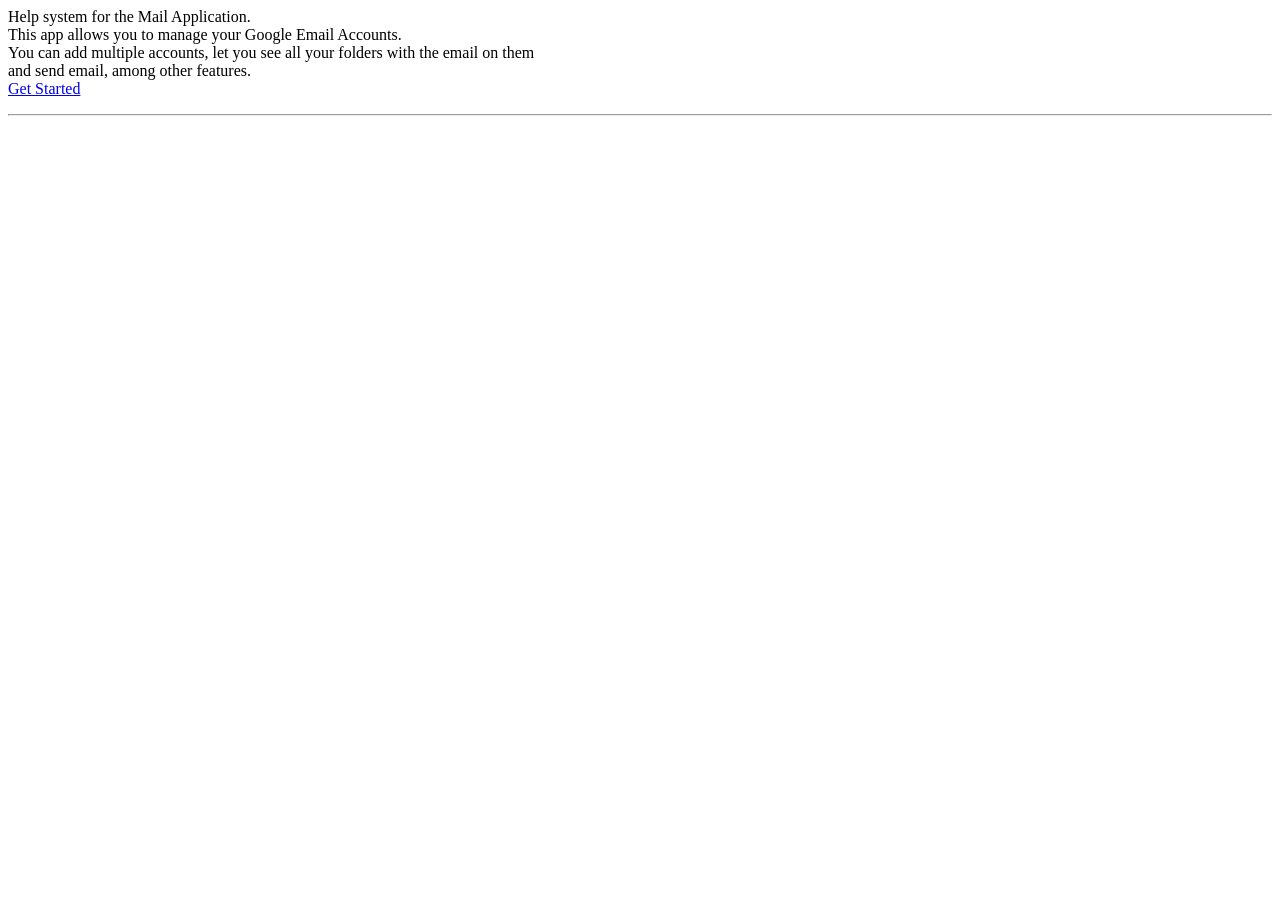
<file: ProyectoEmail/ayuda/output/index.html>
<HEAD>
<link rel="stylesheet" type="text/css" href="resources/stylesheet.css">
</HEAD>
<HTML>
<BODY>
<P>
<div  class="justifiedAuto" >
 Help system for the Mail Application.<br/>
This app allows you to manage your Google Email Accounts.<br/>
You can add multiple accounts, let you see all your folders with the email on them<br/>
and send email, among other features.<br/>
 <a href="articles/article_get_started.html">Get Started</a></div>
</P>

<hr/>
</BODY>
</HTML>
</file>
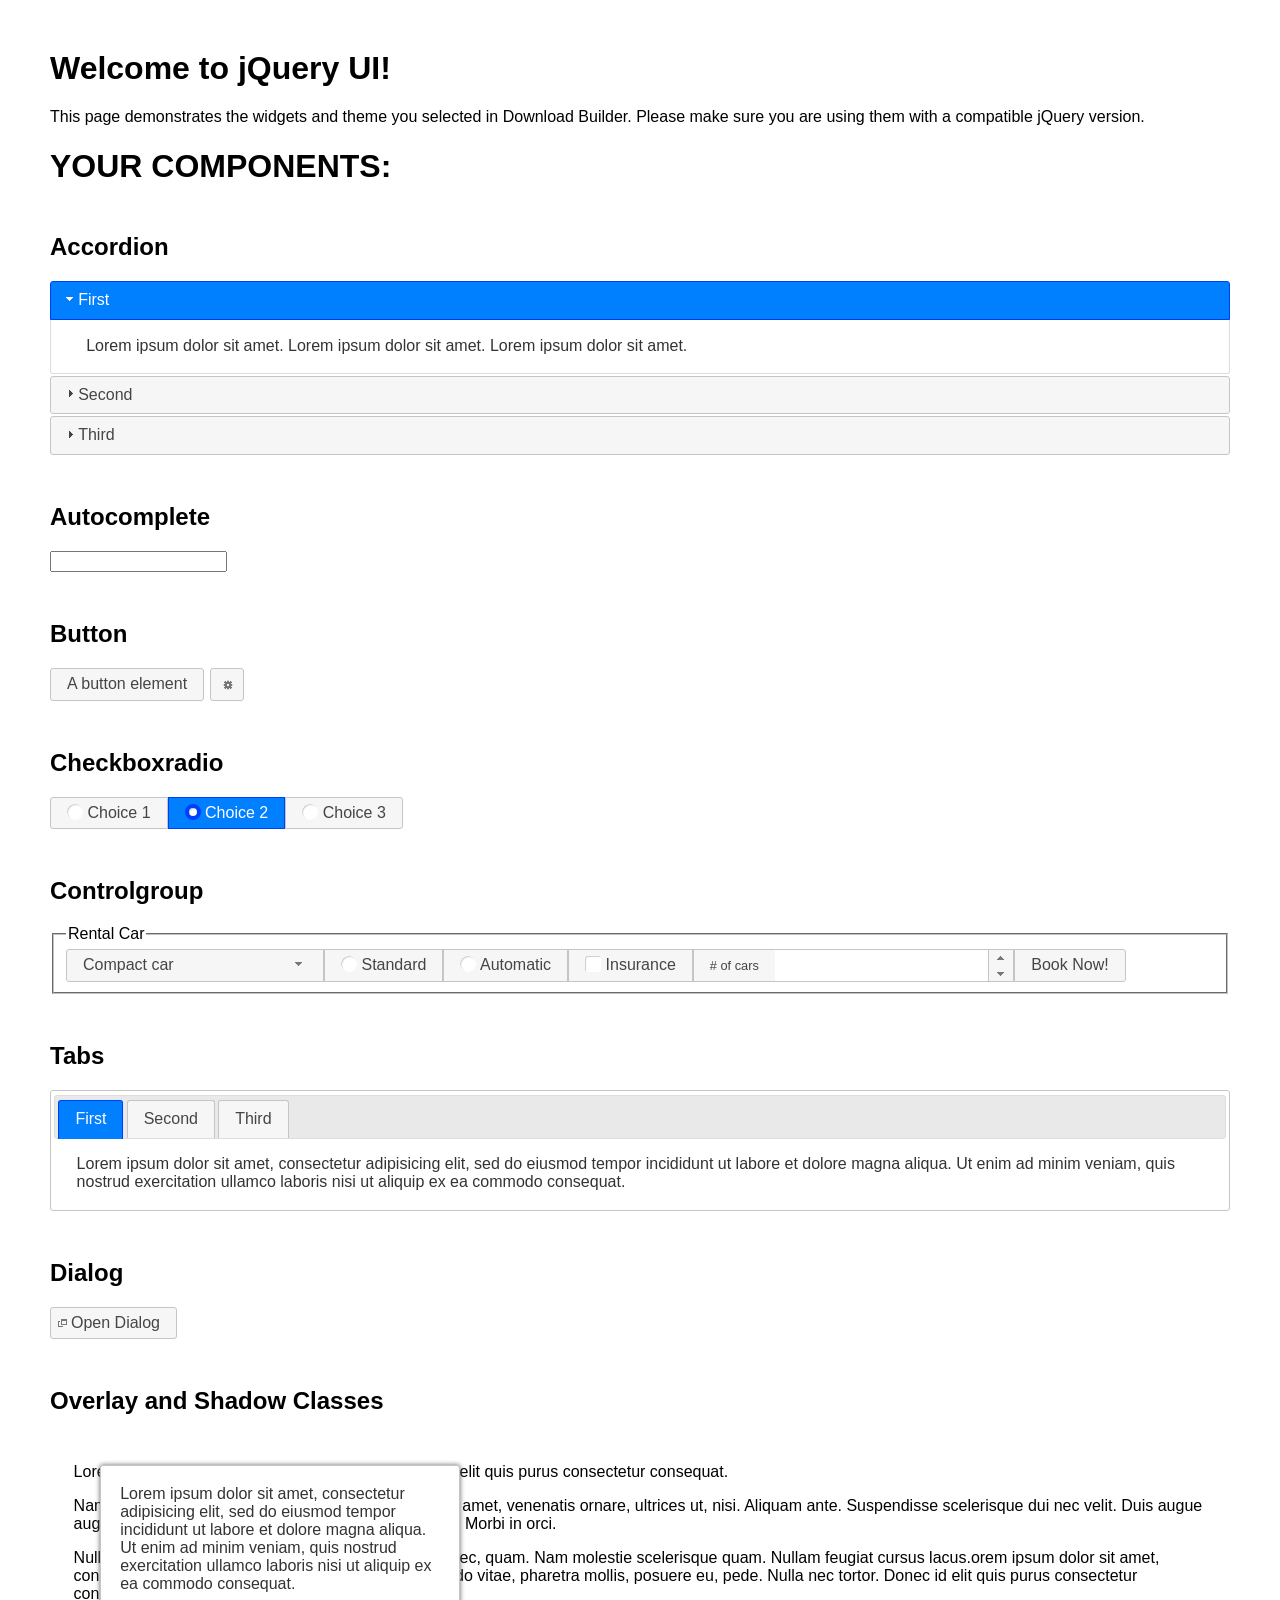
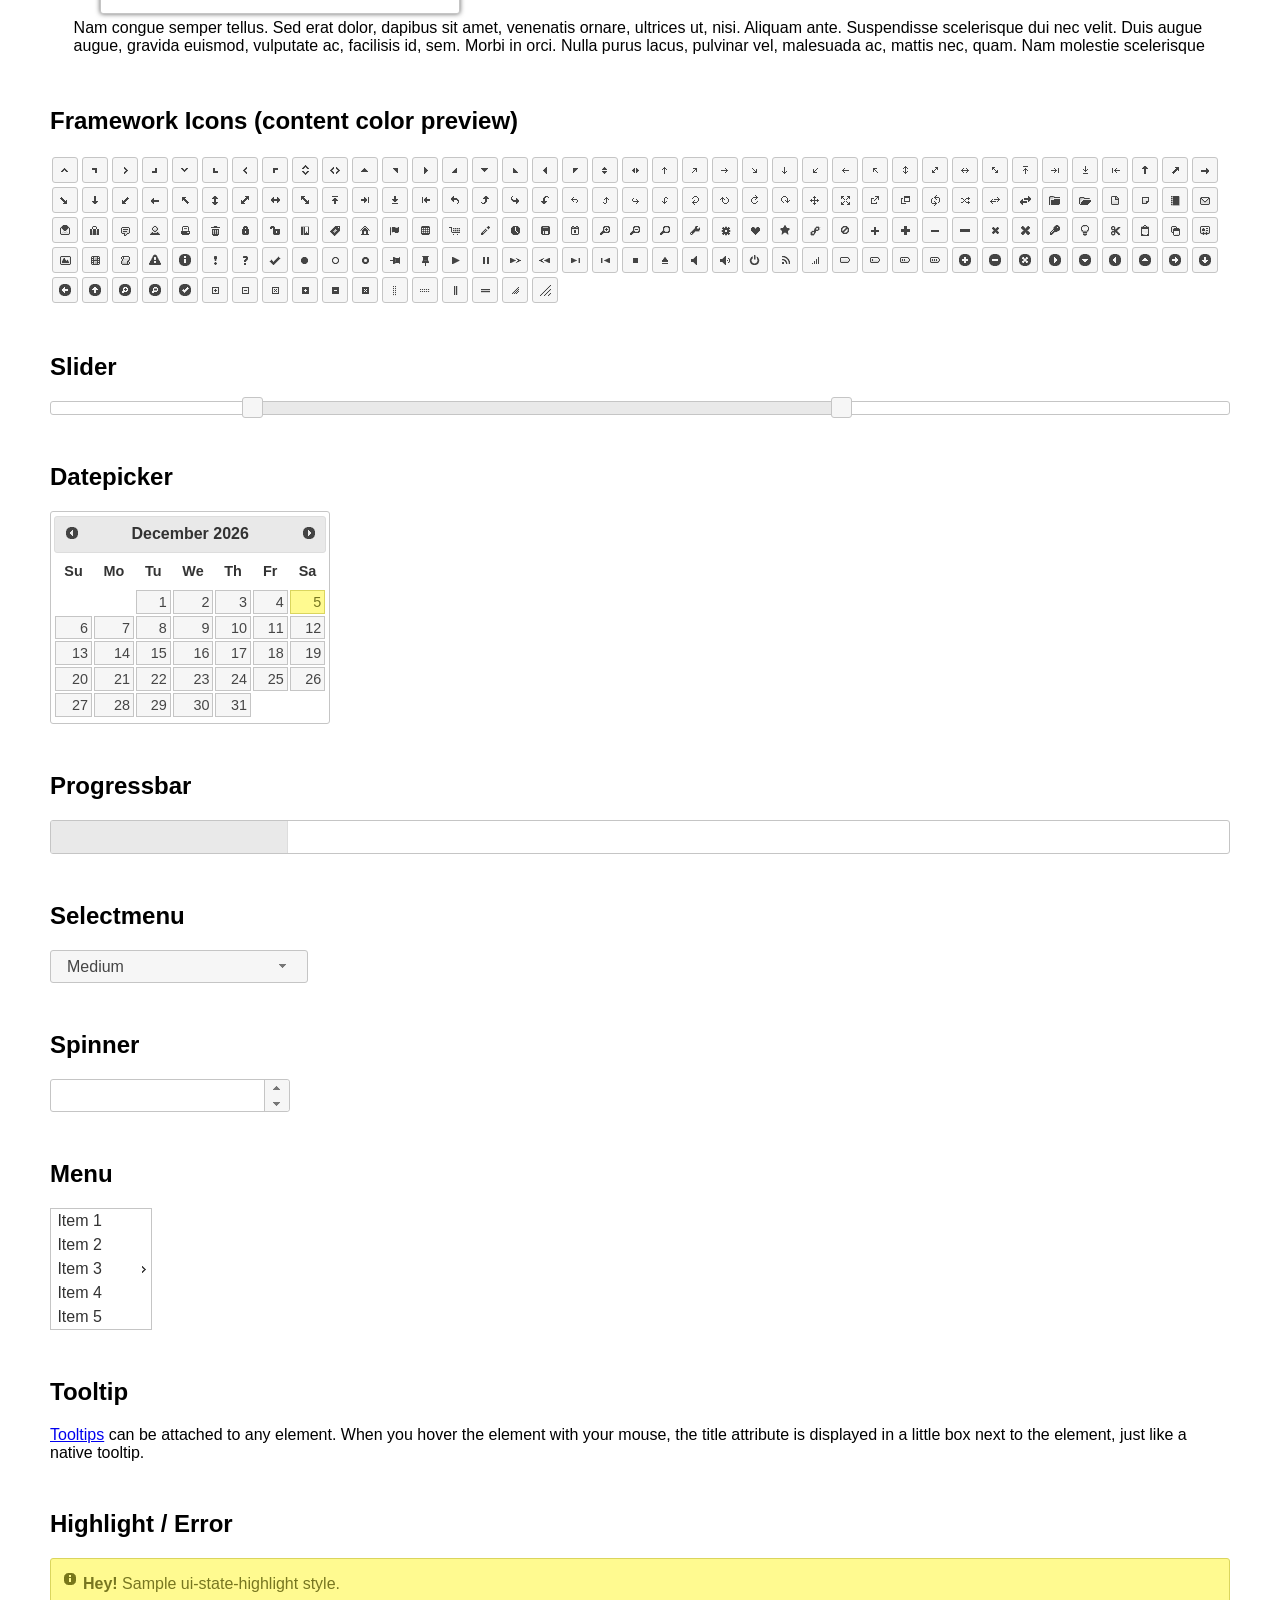
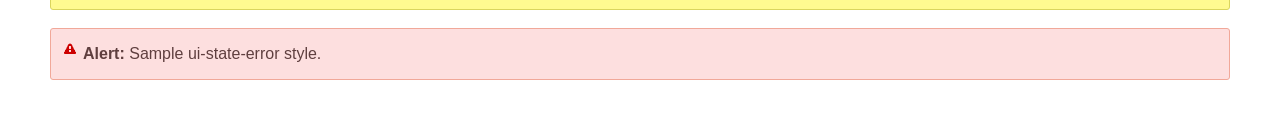
<file: ProyectoEmail/ayuda/output/resources/jquery/index.html>
<!doctype html>
<html lang="us">
<head>
	<meta charset="utf-8">
	<title>jQuery UI Example Page</title>
	<link href="jquery-ui.css" rel="stylesheet">
	<style>
	body{
		font-family: "Trebuchet MS", sans-serif;
		margin: 50px;
	}
	.demoHeaders {
		margin-top: 2em;
	}
	#dialog-link {
		padding: .4em 1em .4em 20px;
		text-decoration: none;
		position: relative;
	}
	#dialog-link span.ui-icon {
		margin: 0 5px 0 0;
		position: absolute;
		left: .2em;
		top: 50%;
		margin-top: -8px;
	}
	#icons {
		margin: 0;
		padding: 0;
	}
	#icons li {
		margin: 2px;
		position: relative;
		padding: 4px 0;
		cursor: pointer;
		float: left;
		list-style: none;
	}
	#icons span.ui-icon {
		float: left;
		margin: 0 4px;
	}
	.fakewindowcontain .ui-widget-overlay {
		position: absolute;
	}
	select {
		width: 200px;
	}
	</style>
</head>
<body>

<h1>Welcome to jQuery UI!</h1>

<div class="ui-widget">
	<p>This page demonstrates the widgets and theme you selected in Download Builder. Please make sure you are using them with a compatible jQuery version.</p>
</div>

<h1>YOUR COMPONENTS:</h1>


<!-- Accordion -->
<h2 class="demoHeaders">Accordion</h2>
<div id="accordion">
	<h3>First</h3>
	<div>Lorem ipsum dolor sit amet. Lorem ipsum dolor sit amet. Lorem ipsum dolor sit amet.</div>
	<h3>Second</h3>
	<div>Phasellus mattis tincidunt nibh.</div>
	<h3>Third</h3>
	<div>Nam dui erat, auctor a, dignissim quis.</div>
</div>



<!-- Autocomplete -->
<h2 class="demoHeaders">Autocomplete</h2>
<div>
	<input id="autocomplete" title="type &quot;a&quot;">
</div>



<!-- Button -->
<h2 class="demoHeaders">Button</h2>
<button id="button">A button element</button>
<button id="button-icon">An icon-only button</button>



<!-- Checkboxradio -->
<h2 class="demoHeaders">Checkboxradio</h2>
<form style="margin-top: 1em;">
	<div id="radioset">
		<input type="radio" id="radio1" name="radio"><label for="radio1">Choice 1</label>
		<input type="radio" id="radio2" name="radio" checked="checked"><label for="radio2">Choice 2</label>
		<input type="radio" id="radio3" name="radio"><label for="radio3">Choice 3</label>
	</div>
</form>



<!-- Controlgroup -->
<h2 class="demoHeaders">Controlgroup</h2>
<fieldset>
	<legend>Rental Car</legend>
	<div id="controlgroup">
		<select id="car-type">
			<option>Compact car</option>
			<option>Midsize car</option>
			<option>Full size car</option>
			<option>SUV</option>
			<option>Luxury</option>
			<option>Truck</option>
			<option>Van</option>
		</select>
		<label for="transmission-standard">Standard</label>
		<input type="radio" name="transmission" id="transmission-standard">
		<label for="transmission-automatic">Automatic</label>
		<input type="radio" name="transmission" id="transmission-automatic">
		<label for="insurance">Insurance</label>
		<input type="checkbox" name="insurance" id="insurance">
		<label for="horizontal-spinner" class="ui-controlgroup-label"># of cars</label>
		<input id="horizontal-spinner" class="ui-spinner-input">
		<button>Book Now!</button>
	</div>
</fieldset>



<!-- Tabs -->
<h2 class="demoHeaders">Tabs</h2>
<div id="tabs">
	<ul>
		<li><a href="#tabs-1">First</a></li>
		<li><a href="#tabs-2">Second</a></li>
		<li><a href="#tabs-3">Third</a></li>
	</ul>
	<div id="tabs-1">Lorem ipsum dolor sit amet, consectetur adipisicing elit, sed do eiusmod tempor incididunt ut labore et dolore magna aliqua. Ut enim ad minim veniam, quis nostrud exercitation ullamco laboris nisi ut aliquip ex ea commodo consequat.</div>
	<div id="tabs-2">Phasellus mattis tincidunt nibh. Cras orci urna, blandit id, pretium vel, aliquet ornare, felis. Maecenas scelerisque sem non nisl. Fusce sed lorem in enim dictum bibendum.</div>
	<div id="tabs-3">Nam dui erat, auctor a, dignissim quis, sollicitudin eu, felis. Pellentesque nisi urna, interdum eget, sagittis et, consequat vestibulum, lacus. Mauris porttitor ullamcorper augue.</div>
</div>



<h2 class="demoHeaders">Dialog</h2>
<p>
	<button id="dialog-link" class="ui-button ui-corner-all ui-widget">
		<span class="ui-icon ui-icon-newwin"></span>Open Dialog
	</button>
</p>

<h2 class="demoHeaders">Overlay and Shadow Classes</h2>
<div style="position: relative; width: 96%; height: 200px; padding:1% 2%; overflow:hidden;" class="fakewindowcontain">
	<p>Lorem ipsum dolor sit amet,  Nulla nec tortor. Donec id elit quis purus consectetur consequat. </p><p>Nam congue semper tellus. Sed erat dolor, dapibus sit amet, venenatis ornare, ultrices ut, nisi. Aliquam ante. Suspendisse scelerisque dui nec velit. Duis augue augue, gravida euismod, vulputate ac, facilisis id, sem. Morbi in orci. </p><p>Nulla purus lacus, pulvinar vel, malesuada ac, mattis nec, quam. Nam molestie scelerisque quam. Nullam feugiat cursus lacus.orem ipsum dolor sit amet, consectetur adipiscing elit. Donec libero risus, commodo vitae, pharetra mollis, posuere eu, pede. Nulla nec tortor. Donec id elit quis purus consectetur consequat. </p><p>Nam congue semper tellus. Sed erat dolor, dapibus sit amet, venenatis ornare, ultrices ut, nisi. Aliquam ante. Suspendisse scelerisque dui nec velit. Duis augue augue, gravida euismod, vulputate ac, facilisis id, sem. Morbi in orci. Nulla purus lacus, pulvinar vel, malesuada ac, mattis nec, quam. Nam molestie scelerisque quam. </p><p>Nullam feugiat cursus lacus.orem ipsum dolor sit amet, consectetur adipiscing elit. Donec libero risus, commodo vitae, pharetra mollis, posuere eu, pede. Nulla nec tortor. Donec id elit quis purus consectetur consequat. Nam congue semper tellus. Sed erat dolor, dapibus sit amet, venenatis ornare, ultrices ut, nisi. Aliquam ante. </p><p>Suspendisse scelerisque dui nec velit. Duis augue augue, gravida euismod, vulputate ac, facilisis id, sem. Morbi in orci. Nulla purus lacus, pulvinar vel, malesuada ac, mattis nec, quam. Nam molestie scelerisque quam. Nullam feugiat cursus lacus.orem ipsum dolor sit amet, consectetur adipiscing elit. Donec libero risus, commodo vitae, pharetra mollis, posuere eu, pede. Nulla nec tortor. Donec id elit quis purus consectetur consequat. Nam congue semper tellus. Sed erat dolor, dapibus sit amet, venenatis ornare, ultrices ut, nisi. </p>

	<!-- ui-dialog -->
	<div class="ui-widget-overlay ui-front"></div>
	<div style="position: absolute; width: 320px; left: 50px; top: 30px; padding: 1.2em" class="ui-widget ui-front ui-widget-content ui-corner-all ui-widget-shadow">
		Lorem ipsum dolor sit amet, consectetur adipisicing elit, sed do eiusmod tempor incididunt ut labore et dolore magna aliqua. Ut enim ad minim veniam, quis nostrud exercitation ullamco laboris nisi ut aliquip ex ea commodo consequat.
	</div>

</div>

<!-- ui-dialog -->
<div id="dialog" title="Dialog Title">
	<p>Lorem ipsum dolor sit amet, consectetur adipisicing elit, sed do eiusmod tempor incididunt ut labore et dolore magna aliqua. Ut enim ad minim veniam, quis nostrud exercitation ullamco laboris nisi ut aliquip ex ea commodo consequat.</p>
</div>



<h2 class="demoHeaders">Framework Icons (content color preview)</h2>
<ul id="icons" class="ui-widget ui-helper-clearfix">
	<li class="ui-state-default ui-corner-all" title=".ui-icon-caret-1-n"><span class="ui-icon ui-icon-caret-1-n"></span></li>
	<li class="ui-state-default ui-corner-all" title=".ui-icon-caret-1-ne"><span class="ui-icon ui-icon-caret-1-ne"></span></li>
	<li class="ui-state-default ui-corner-all" title=".ui-icon-caret-1-e"><span class="ui-icon ui-icon-caret-1-e"></span></li>
	<li class="ui-state-default ui-corner-all" title=".ui-icon-caret-1-se"><span class="ui-icon ui-icon-caret-1-se"></span></li>
	<li class="ui-state-default ui-corner-all" title=".ui-icon-caret-1-s"><span class="ui-icon ui-icon-caret-1-s"></span></li>
	<li class="ui-state-default ui-corner-all" title=".ui-icon-caret-1-sw"><span class="ui-icon ui-icon-caret-1-sw"></span></li>
	<li class="ui-state-default ui-corner-all" title=".ui-icon-caret-1-w"><span class="ui-icon ui-icon-caret-1-w"></span></li>
	<li class="ui-state-default ui-corner-all" title=".ui-icon-caret-1-nw"><span class="ui-icon ui-icon-caret-1-nw"></span></li>
	<li class="ui-state-default ui-corner-all" title=".ui-icon-caret-2-n-s"><span class="ui-icon ui-icon-caret-2-n-s"></span></li>
	<li class="ui-state-default ui-corner-all" title=".ui-icon-caret-2-e-w"><span class="ui-icon ui-icon-caret-2-e-w"></span></li>
	<li class="ui-state-default ui-corner-all" title=".ui-icon-triangle-1-n"><span class="ui-icon ui-icon-triangle-1-n"></span></li>
	<li class="ui-state-default ui-corner-all" title=".ui-icon-triangle-1-ne"><span class="ui-icon ui-icon-triangle-1-ne"></span></li>
	<li class="ui-state-default ui-corner-all" title=".ui-icon-triangle-1-e"><span class="ui-icon ui-icon-triangle-1-e"></span></li>
	<li class="ui-state-default ui-corner-all" title=".ui-icon-triangle-1-se"><span class="ui-icon ui-icon-triangle-1-se"></span></li>
	<li class="ui-state-default ui-corner-all" title=".ui-icon-triangle-1-s"><span class="ui-icon ui-icon-triangle-1-s"></span></li>
	<li class="ui-state-default ui-corner-all" title=".ui-icon-triangle-1-sw"><span class="ui-icon ui-icon-triangle-1-sw"></span></li>
	<li class="ui-state-default ui-corner-all" title=".ui-icon-triangle-1-w"><span class="ui-icon ui-icon-triangle-1-w"></span></li>
	<li class="ui-state-default ui-corner-all" title=".ui-icon-triangle-1-nw"><span class="ui-icon ui-icon-triangle-1-nw"></span></li>
	<li class="ui-state-default ui-corner-all" title=".ui-icon-triangle-2-n-s"><span class="ui-icon ui-icon-triangle-2-n-s"></span></li>
	<li class="ui-state-default ui-corner-all" title=".ui-icon-triangle-2-e-w"><span class="ui-icon ui-icon-triangle-2-e-w"></span></li>
	<li class="ui-state-default ui-corner-all" title=".ui-icon-arrow-1-n"><span class="ui-icon ui-icon-arrow-1-n"></span></li>
	<li class="ui-state-default ui-corner-all" title=".ui-icon-arrow-1-ne"><span class="ui-icon ui-icon-arrow-1-ne"></span></li>
	<li class="ui-state-default ui-corner-all" title=".ui-icon-arrow-1-e"><span class="ui-icon ui-icon-arrow-1-e"></span></li>
	<li class="ui-state-default ui-corner-all" title=".ui-icon-arrow-1-se"><span class="ui-icon ui-icon-arrow-1-se"></span></li>
	<li class="ui-state-default ui-corner-all" title=".ui-icon-arrow-1-s"><span class="ui-icon ui-icon-arrow-1-s"></span></li>
	<li class="ui-state-default ui-corner-all" title=".ui-icon-arrow-1-sw"><span class="ui-icon ui-icon-arrow-1-sw"></span></li>
	<li class="ui-state-default ui-corner-all" title=".ui-icon-arrow-1-w"><span class="ui-icon ui-icon-arrow-1-w"></span></li>
	<li class="ui-state-default ui-corner-all" title=".ui-icon-arrow-1-nw"><span class="ui-icon ui-icon-arrow-1-nw"></span></li>
	<li class="ui-state-default ui-corner-all" title=".ui-icon-arrow-2-n-s"><span class="ui-icon ui-icon-arrow-2-n-s"></span></li>
	<li class="ui-state-default ui-corner-all" title=".ui-icon-arrow-2-ne-sw"><span class="ui-icon ui-icon-arrow-2-ne-sw"></span></li>
	<li class="ui-state-default ui-corner-all" title=".ui-icon-arrow-2-e-w"><span class="ui-icon ui-icon-arrow-2-e-w"></span></li>
	<li class="ui-state-default ui-corner-all" title=".ui-icon-arrow-2-se-nw"><span class="ui-icon ui-icon-arrow-2-se-nw"></span></li>
	<li class="ui-state-default ui-corner-all" title=".ui-icon-arrowstop-1-n"><span class="ui-icon ui-icon-arrowstop-1-n"></span></li>
	<li class="ui-state-default ui-corner-all" title=".ui-icon-arrowstop-1-e"><span class="ui-icon ui-icon-arrowstop-1-e"></span></li>
	<li class="ui-state-default ui-corner-all" title=".ui-icon-arrowstop-1-s"><span class="ui-icon ui-icon-arrowstop-1-s"></span></li>
	<li class="ui-state-default ui-corner-all" title=".ui-icon-arrowstop-1-w"><span class="ui-icon ui-icon-arrowstop-1-w"></span></li>
	<li class="ui-state-default ui-corner-all" title=".ui-icon-arrowthick-1-n"><span class="ui-icon ui-icon-arrowthick-1-n"></span></li>
	<li class="ui-state-default ui-corner-all" title=".ui-icon-arrowthick-1-ne"><span class="ui-icon ui-icon-arrowthick-1-ne"></span></li>
	<li class="ui-state-default ui-corner-all" title=".ui-icon-arrowthick-1-e"><span class="ui-icon ui-icon-arrowthick-1-e"></span></li>
	<li class="ui-state-default ui-corner-all" title=".ui-icon-arrowthick-1-se"><span class="ui-icon ui-icon-arrowthick-1-se"></span></li>
	<li class="ui-state-default ui-corner-all" title=".ui-icon-arrowthick-1-s"><span class="ui-icon ui-icon-arrowthick-1-s"></span></li>
	<li class="ui-state-default ui-corner-all" title=".ui-icon-arrowthick-1-sw"><span class="ui-icon ui-icon-arrowthick-1-sw"></span></li>
	<li class="ui-state-default ui-corner-all" title=".ui-icon-arrowthick-1-w"><span class="ui-icon ui-icon-arrowthick-1-w"></span></li>
	<li class="ui-state-default ui-corner-all" title=".ui-icon-arrowthick-1-nw"><span class="ui-icon ui-icon-arrowthick-1-nw"></span></li>
	<li class="ui-state-default ui-corner-all" title=".ui-icon-arrowthick-2-n-s"><span class="ui-icon ui-icon-arrowthick-2-n-s"></span></li>
	<li class="ui-state-default ui-corner-all" title=".ui-icon-arrowthick-2-ne-sw"><span class="ui-icon ui-icon-arrowthick-2-ne-sw"></span></li>
	<li class="ui-state-default ui-corner-all" title=".ui-icon-arrowthick-2-e-w"><span class="ui-icon ui-icon-arrowthick-2-e-w"></span></li>
	<li class="ui-state-default ui-corner-all" title=".ui-icon-arrowthick-2-se-nw"><span class="ui-icon ui-icon-arrowthick-2-se-nw"></span></li>
	<li class="ui-state-default ui-corner-all" title=".ui-icon-arrowthickstop-1-n"><span class="ui-icon ui-icon-arrowthickstop-1-n"></span></li>
	<li class="ui-state-default ui-corner-all" title=".ui-icon-arrowthickstop-1-e"><span class="ui-icon ui-icon-arrowthickstop-1-e"></span></li>
	<li class="ui-state-default ui-corner-all" title=".ui-icon-arrowthickstop-1-s"><span class="ui-icon ui-icon-arrowthickstop-1-s"></span></li>
	<li class="ui-state-default ui-corner-all" title=".ui-icon-arrowthickstop-1-w"><span class="ui-icon ui-icon-arrowthickstop-1-w"></span></li>
	<li class="ui-state-default ui-corner-all" title=".ui-icon-arrowreturnthick-1-w"><span class="ui-icon ui-icon-arrowreturnthick-1-w"></span></li>
	<li class="ui-state-default ui-corner-all" title=".ui-icon-arrowreturnthick-1-n"><span class="ui-icon ui-icon-arrowreturnthick-1-n"></span></li>
	<li class="ui-state-default ui-corner-all" title=".ui-icon-arrowreturnthick-1-e"><span class="ui-icon ui-icon-arrowreturnthick-1-e"></span></li>
	<li class="ui-state-default ui-corner-all" title=".ui-icon-arrowreturnthick-1-s"><span class="ui-icon ui-icon-arrowreturnthick-1-s"></span></li>
	<li class="ui-state-default ui-corner-all" title=".ui-icon-arrowreturn-1-w"><span class="ui-icon ui-icon-arrowreturn-1-w"></span></li>
	<li class="ui-state-default ui-corner-all" title=".ui-icon-arrowreturn-1-n"><span class="ui-icon ui-icon-arrowreturn-1-n"></span></li>
	<li class="ui-state-default ui-corner-all" title=".ui-icon-arrowreturn-1-e"><span class="ui-icon ui-icon-arrowreturn-1-e"></span></li>
	<li class="ui-state-default ui-corner-all" title=".ui-icon-arrowreturn-1-s"><span class="ui-icon ui-icon-arrowreturn-1-s"></span></li>
	<li class="ui-state-default ui-corner-all" title=".ui-icon-arrowrefresh-1-w"><span class="ui-icon ui-icon-arrowrefresh-1-w"></span></li>
	<li class="ui-state-default ui-corner-all" title=".ui-icon-arrowrefresh-1-n"><span class="ui-icon ui-icon-arrowrefresh-1-n"></span></li>
	<li class="ui-state-default ui-corner-all" title=".ui-icon-arrowrefresh-1-e"><span class="ui-icon ui-icon-arrowrefresh-1-e"></span></li>
	<li class="ui-state-default ui-corner-all" title=".ui-icon-arrowrefresh-1-s"><span class="ui-icon ui-icon-arrowrefresh-1-s"></span></li>
	<li class="ui-state-default ui-corner-all" title=".ui-icon-arrow-4"><span class="ui-icon ui-icon-arrow-4"></span></li>
	<li class="ui-state-default ui-corner-all" title=".ui-icon-arrow-4-diag"><span class="ui-icon ui-icon-arrow-4-diag"></span></li>
	<li class="ui-state-default ui-corner-all" title=".ui-icon-extlink"><span class="ui-icon ui-icon-extlink"></span></li>
	<li class="ui-state-default ui-corner-all" title=".ui-icon-newwin"><span class="ui-icon ui-icon-newwin"></span></li>
	<li class="ui-state-default ui-corner-all" title=".ui-icon-refresh"><span class="ui-icon ui-icon-refresh"></span></li>
	<li class="ui-state-default ui-corner-all" title=".ui-icon-shuffle"><span class="ui-icon ui-icon-shuffle"></span></li>
	<li class="ui-state-default ui-corner-all" title=".ui-icon-transfer-e-w"><span class="ui-icon ui-icon-transfer-e-w"></span></li>
	<li class="ui-state-default ui-corner-all" title=".ui-icon-transferthick-e-w"><span class="ui-icon ui-icon-transferthick-e-w"></span></li>
	<li class="ui-state-default ui-corner-all" title=".ui-icon-folder-collapsed"><span class="ui-icon ui-icon-folder-collapsed"></span></li>
	<li class="ui-state-default ui-corner-all" title=".ui-icon-folder-open"><span class="ui-icon ui-icon-folder-open"></span></li>
	<li class="ui-state-default ui-corner-all" title=".ui-icon-document"><span class="ui-icon ui-icon-document"></span></li>
	<li class="ui-state-default ui-corner-all" title=".ui-icon-document-b"><span class="ui-icon ui-icon-document-b"></span></li>
	<li class="ui-state-default ui-corner-all" title=".ui-icon-note"><span class="ui-icon ui-icon-note"></span></li>
	<li class="ui-state-default ui-corner-all" title=".ui-icon-mail-closed"><span class="ui-icon ui-icon-mail-closed"></span></li>
	<li class="ui-state-default ui-corner-all" title=".ui-icon-mail-open"><span class="ui-icon ui-icon-mail-open"></span></li>
	<li class="ui-state-default ui-corner-all" title=".ui-icon-suitcase"><span class="ui-icon ui-icon-suitcase"></span></li>
	<li class="ui-state-default ui-corner-all" title=".ui-icon-comment"><span class="ui-icon ui-icon-comment"></span></li>
	<li class="ui-state-default ui-corner-all" title=".ui-icon-person"><span class="ui-icon ui-icon-person"></span></li>
	<li class="ui-state-default ui-corner-all" title=".ui-icon-print"><span class="ui-icon ui-icon-print"></span></li>
	<li class="ui-state-default ui-corner-all" title=".ui-icon-trash"><span class="ui-icon ui-icon-trash"></span></li>
	<li class="ui-state-default ui-corner-all" title=".ui-icon-locked"><span class="ui-icon ui-icon-locked"></span></li>
	<li class="ui-state-default ui-corner-all" title=".ui-icon-unlocked"><span class="ui-icon ui-icon-unlocked"></span></li>
	<li class="ui-state-default ui-corner-all" title=".ui-icon-bookmark"><span class="ui-icon ui-icon-bookmark"></span></li>
	<li class="ui-state-default ui-corner-all" title=".ui-icon-tag"><span class="ui-icon ui-icon-tag"></span></li>
	<li class="ui-state-default ui-corner-all" title=".ui-icon-home"><span class="ui-icon ui-icon-home"></span></li>
	<li class="ui-state-default ui-corner-all" title=".ui-icon-flag"><span class="ui-icon ui-icon-flag"></span></li>
	<li class="ui-state-default ui-corner-all" title=".ui-icon-calculator"><span class="ui-icon ui-icon-calculator"></span></li>
	<li class="ui-state-default ui-corner-all" title=".ui-icon-cart"><span class="ui-icon ui-icon-cart"></span></li>
	<li class="ui-state-default ui-corner-all" title=".ui-icon-pencil"><span class="ui-icon ui-icon-pencil"></span></li>
	<li class="ui-state-default ui-corner-all" title=".ui-icon-clock"><span class="ui-icon ui-icon-clock"></span></li>
	<li class="ui-state-default ui-corner-all" title=".ui-icon-disk"><span class="ui-icon ui-icon-disk"></span></li>
	<li class="ui-state-default ui-corner-all" title=".ui-icon-calendar"><span class="ui-icon ui-icon-calendar"></span></li>
	<li class="ui-state-default ui-corner-all" title=".ui-icon-zoomin"><span class="ui-icon ui-icon-zoomin"></span></li>
	<li class="ui-state-default ui-corner-all" title=".ui-icon-zoomout"><span class="ui-icon ui-icon-zoomout"></span></li>
	<li class="ui-state-default ui-corner-all" title=".ui-icon-search"><span class="ui-icon ui-icon-search"></span></li>
	<li class="ui-state-default ui-corner-all" title=".ui-icon-wrench"><span class="ui-icon ui-icon-wrench"></span></li>
	<li class="ui-state-default ui-corner-all" title=".ui-icon-gear"><span class="ui-icon ui-icon-gear"></span></li>
	<li class="ui-state-default ui-corner-all" title=".ui-icon-heart"><span class="ui-icon ui-icon-heart"></span></li>
	<li class="ui-state-default ui-corner-all" title=".ui-icon-star"><span class="ui-icon ui-icon-star"></span></li>
	<li class="ui-state-default ui-corner-all" title=".ui-icon-link"><span class="ui-icon ui-icon-link"></span></li>
	<li class="ui-state-default ui-corner-all" title=".ui-icon-cancel"><span class="ui-icon ui-icon-cancel"></span></li>
	<li class="ui-state-default ui-corner-all" title=".ui-icon-plus"><span class="ui-icon ui-icon-plus"></span></li>
	<li class="ui-state-default ui-corner-all" title=".ui-icon-plusthick"><span class="ui-icon ui-icon-plusthick"></span></li>
	<li class="ui-state-default ui-corner-all" title=".ui-icon-minus"><span class="ui-icon ui-icon-minus"></span></li>
	<li class="ui-state-default ui-corner-all" title=".ui-icon-minusthick"><span class="ui-icon ui-icon-minusthick"></span></li>
	<li class="ui-state-default ui-corner-all" title=".ui-icon-close"><span class="ui-icon ui-icon-close"></span></li>
	<li class="ui-state-default ui-corner-all" title=".ui-icon-closethick"><span class="ui-icon ui-icon-closethick"></span></li>
	<li class="ui-state-default ui-corner-all" title=".ui-icon-key"><span class="ui-icon ui-icon-key"></span></li>
	<li class="ui-state-default ui-corner-all" title=".ui-icon-lightbulb"><span class="ui-icon ui-icon-lightbulb"></span></li>
	<li class="ui-state-default ui-corner-all" title=".ui-icon-scissors"><span class="ui-icon ui-icon-scissors"></span></li>
	<li class="ui-state-default ui-corner-all" title=".ui-icon-clipboard"><span class="ui-icon ui-icon-clipboard"></span></li>
	<li class="ui-state-default ui-corner-all" title=".ui-icon-copy"><span class="ui-icon ui-icon-copy"></span></li>
	<li class="ui-state-default ui-corner-all" title=".ui-icon-contact"><span class="ui-icon ui-icon-contact"></span></li>
	<li class="ui-state-default ui-corner-all" title=".ui-icon-image"><span class="ui-icon ui-icon-image"></span></li>
	<li class="ui-state-default ui-corner-all" title=".ui-icon-video"><span class="ui-icon ui-icon-video"></span></li>
	<li class="ui-state-default ui-corner-all" title=".ui-icon-script"><span class="ui-icon ui-icon-script"></span></li>
	<li class="ui-state-default ui-corner-all" title=".ui-icon-alert"><span class="ui-icon ui-icon-alert"></span></li>
	<li class="ui-state-default ui-corner-all" title=".ui-icon-info"><span class="ui-icon ui-icon-info"></span></li>
	<li class="ui-state-default ui-corner-all" title=".ui-icon-notice"><span class="ui-icon ui-icon-notice"></span></li>
	<li class="ui-state-default ui-corner-all" title=".ui-icon-help"><span class="ui-icon ui-icon-help"></span></li>
	<li class="ui-state-default ui-corner-all" title=".ui-icon-check"><span class="ui-icon ui-icon-check"></span></li>
	<li class="ui-state-default ui-corner-all" title=".ui-icon-bullet"><span class="ui-icon ui-icon-bullet"></span></li>
	<li class="ui-state-default ui-corner-all" title=".ui-icon-radio-off"><span class="ui-icon ui-icon-radio-off"></span></li>
	<li class="ui-state-default ui-corner-all" title=".ui-icon-radio-on"><span class="ui-icon ui-icon-radio-on"></span></li>
	<li class="ui-state-default ui-corner-all" title=".ui-icon-pin-w"><span class="ui-icon ui-icon-pin-w"></span></li>
	<li class="ui-state-default ui-corner-all" title=".ui-icon-pin-s"><span class="ui-icon ui-icon-pin-s"></span></li>
	<li class="ui-state-default ui-corner-all" title=".ui-icon-play"><span class="ui-icon ui-icon-play"></span></li>
	<li class="ui-state-default ui-corner-all" title=".ui-icon-pause"><span class="ui-icon ui-icon-pause"></span></li>
	<li class="ui-state-default ui-corner-all" title=".ui-icon-seek-next"><span class="ui-icon ui-icon-seek-next"></span></li>
	<li class="ui-state-default ui-corner-all" title=".ui-icon-seek-prev"><span class="ui-icon ui-icon-seek-prev"></span></li>
	<li class="ui-state-default ui-corner-all" title=".ui-icon-seek-end"><span class="ui-icon ui-icon-seek-end"></span></li>
	<li class="ui-state-default ui-corner-all" title=".ui-icon-seek-first"><span class="ui-icon ui-icon-seek-first"></span></li>
	<li class="ui-state-default ui-corner-all" title=".ui-icon-stop"><span class="ui-icon ui-icon-stop"></span></li>
	<li class="ui-state-default ui-corner-all" title=".ui-icon-eject"><span class="ui-icon ui-icon-eject"></span></li>
	<li class="ui-state-default ui-corner-all" title=".ui-icon-volume-off"><span class="ui-icon ui-icon-volume-off"></span></li>
	<li class="ui-state-default ui-corner-all" title=".ui-icon-volume-on"><span class="ui-icon ui-icon-volume-on"></span></li>
	<li class="ui-state-default ui-corner-all" title=".ui-icon-power"><span class="ui-icon ui-icon-power"></span></li>
	<li class="ui-state-default ui-corner-all" title=".ui-icon-signal-diag"><span class="ui-icon ui-icon-signal-diag"></span></li>
	<li class="ui-state-default ui-corner-all" title=".ui-icon-signal"><span class="ui-icon ui-icon-signal"></span></li>
	<li class="ui-state-default ui-corner-all" title=".ui-icon-battery-0"><span class="ui-icon ui-icon-battery-0"></span></li>
	<li class="ui-state-default ui-corner-all" title=".ui-icon-battery-1"><span class="ui-icon ui-icon-battery-1"></span></li>
	<li class="ui-state-default ui-corner-all" title=".ui-icon-battery-2"><span class="ui-icon ui-icon-battery-2"></span></li>
	<li class="ui-state-default ui-corner-all" title=".ui-icon-battery-3"><span class="ui-icon ui-icon-battery-3"></span></li>
	<li class="ui-state-default ui-corner-all" title=".ui-icon-circle-plus"><span class="ui-icon ui-icon-circle-plus"></span></li>
	<li class="ui-state-default ui-corner-all" title=".ui-icon-circle-minus"><span class="ui-icon ui-icon-circle-minus"></span></li>
	<li class="ui-state-default ui-corner-all" title=".ui-icon-circle-close"><span class="ui-icon ui-icon-circle-close"></span></li>
	<li class="ui-state-default ui-corner-all" title=".ui-icon-circle-triangle-e"><span class="ui-icon ui-icon-circle-triangle-e"></span></li>
	<li class="ui-state-default ui-corner-all" title=".ui-icon-circle-triangle-s"><span class="ui-icon ui-icon-circle-triangle-s"></span></li>
	<li class="ui-state-default ui-corner-all" title=".ui-icon-circle-triangle-w"><span class="ui-icon ui-icon-circle-triangle-w"></span></li>
	<li class="ui-state-default ui-corner-all" title=".ui-icon-circle-triangle-n"><span class="ui-icon ui-icon-circle-triangle-n"></span></li>
	<li class="ui-state-default ui-corner-all" title=".ui-icon-circle-arrow-e"><span class="ui-icon ui-icon-circle-arrow-e"></span></li>
	<li class="ui-state-default ui-corner-all" title=".ui-icon-circle-arrow-s"><span class="ui-icon ui-icon-circle-arrow-s"></span></li>
	<li class="ui-state-default ui-corner-all" title=".ui-icon-circle-arrow-w"><span class="ui-icon ui-icon-circle-arrow-w"></span></li>
	<li class="ui-state-default ui-corner-all" title=".ui-icon-circle-arrow-n"><span class="ui-icon ui-icon-circle-arrow-n"></span></li>
	<li class="ui-state-default ui-corner-all" title=".ui-icon-circle-zoomin"><span class="ui-icon ui-icon-circle-zoomin"></span></li>
	<li class="ui-state-default ui-corner-all" title=".ui-icon-circle-zoomout"><span class="ui-icon ui-icon-circle-zoomout"></span></li>
	<li class="ui-state-default ui-corner-all" title=".ui-icon-circle-check"><span class="ui-icon ui-icon-circle-check"></span></li>
	<li class="ui-state-default ui-corner-all" title=".ui-icon-circlesmall-plus"><span class="ui-icon ui-icon-circlesmall-plus"></span></li>
	<li class="ui-state-default ui-corner-all" title=".ui-icon-circlesmall-minus"><span class="ui-icon ui-icon-circlesmall-minus"></span></li>
	<li class="ui-state-default ui-corner-all" title=".ui-icon-circlesmall-close"><span class="ui-icon ui-icon-circlesmall-close"></span></li>
	<li class="ui-state-default ui-corner-all" title=".ui-icon-squaresmall-plus"><span class="ui-icon ui-icon-squaresmall-plus"></span></li>
	<li class="ui-state-default ui-corner-all" title=".ui-icon-squaresmall-minus"><span class="ui-icon ui-icon-squaresmall-minus"></span></li>
	<li class="ui-state-default ui-corner-all" title=".ui-icon-squaresmall-close"><span class="ui-icon ui-icon-squaresmall-close"></span></li>
	<li class="ui-state-default ui-corner-all" title=".ui-icon-grip-dotted-vertical"><span class="ui-icon ui-icon-grip-dotted-vertical"></span></li>
	<li class="ui-state-default ui-corner-all" title=".ui-icon-grip-dotted-horizontal"><span class="ui-icon ui-icon-grip-dotted-horizontal"></span></li>
	<li class="ui-state-default ui-corner-all" title=".ui-icon-grip-solid-vertical"><span class="ui-icon ui-icon-grip-solid-vertical"></span></li>
	<li class="ui-state-default ui-corner-all" title=".ui-icon-grip-solid-horizontal"><span class="ui-icon ui-icon-grip-solid-horizontal"></span></li>
	<li class="ui-state-default ui-corner-all" title=".ui-icon-gripsmall-diagonal-se"><span class="ui-icon ui-icon-gripsmall-diagonal-se"></span></li>
	<li class="ui-state-default ui-corner-all" title=".ui-icon-grip-diagonal-se"><span class="ui-icon ui-icon-grip-diagonal-se"></span></li>
</ul>


<!-- Slider -->
<h2 class="demoHeaders">Slider</h2>
<div id="slider"></div>



<!-- Datepicker -->
<h2 class="demoHeaders">Datepicker</h2>
<div id="datepicker"></div>



<!-- Progressbar -->
<h2 class="demoHeaders">Progressbar</h2>
<div id="progressbar"></div>



<!-- Progressbar -->
<h2 class="demoHeaders">Selectmenu</h2>
<select id="selectmenu">
	<option>Slower</option>
	<option>Slow</option>
	<option selected="selected">Medium</option>
	<option>Fast</option>
	<option>Faster</option>
</select>



<!-- Spinner -->
<h2 class="demoHeaders">Spinner</h2>
<input id="spinner">



<!-- Menu -->
<h2 class="demoHeaders">Menu</h2>
<ul style="width:100px;" id="menu">
	<li><div>Item 1</div></li>
	<li><div>Item 2</div></li>
	<li><div>Item 3</div>
		<ul>
			<li><div>Item 3-1</div></li>
			<li><div>Item 3-2</div></li>
			<li><div>Item 3-3</div></li>
			<li><div>Item 3-4</div></li>
			<li><div>Item 3-5</div></li>
		</ul>
	</li>
	<li><div>Item 4</div></li>
	<li><div>Item 5</div></li>
</ul>



<!-- Tooltip -->
<h2 class="demoHeaders">Tooltip</h2>
<p id="tooltip">
	<a href="#" title="That&apos;s what this widget is">Tooltips</a> can be attached to any element. When you hover
the element with your mouse, the title attribute is displayed in a little box next to the element, just like a native tooltip.
</p>


<!-- Highlight / Error -->
<h2 class="demoHeaders">Highlight / Error</h2>
<div class="ui-widget">
	<div class="ui-state-highlight ui-corner-all" style="margin-top: 20px; padding: 0 .7em;">
		<p><span class="ui-icon ui-icon-info" style="float: left; margin-right: .3em;"></span>
		<strong>Hey!</strong> Sample ui-state-highlight style.</p>
	</div>
</div>
<br>
<div class="ui-widget">
	<div class="ui-state-error ui-corner-all" style="padding: 0 .7em;">
		<p><span class="ui-icon ui-icon-alert" style="float: left; margin-right: .3em;"></span>
		<strong>Alert:</strong> Sample ui-state-error style.</p>
	</div>
</div>

<script src="external/jquery/jquery.js"></script>
<script src="jquery-ui.js"></script>
<script>

$( "#accordion" ).accordion();



var availableTags = [
	"ActionScript",
	"AppleScript",
	"Asp",
	"BASIC",
	"C",
	"C++",
	"Clojure",
	"COBOL",
	"ColdFusion",
	"Erlang",
	"Fortran",
	"Groovy",
	"Haskell",
	"Java",
	"JavaScript",
	"Lisp",
	"Perl",
	"PHP",
	"Python",
	"Ruby",
	"Scala",
	"Scheme"
];
$( "#autocomplete" ).autocomplete({
	source: availableTags
});



$( "#button" ).button();
$( "#button-icon" ).button({
	icon: "ui-icon-gear",
	showLabel: false
});



$( "#radioset" ).buttonset();



$( "#controlgroup" ).controlgroup();



$( "#tabs" ).tabs();



$( "#dialog" ).dialog({
	autoOpen: false,
	width: 400,
	buttons: [
		{
			text: "Ok",
			click: function() {
				$( this ).dialog( "close" );
			}
		},
		{
			text: "Cancel",
			click: function() {
				$( this ).dialog( "close" );
			}
		}
	]
});

// Link to open the dialog
$( "#dialog-link" ).click(function( event ) {
	$( "#dialog" ).dialog( "open" );
	event.preventDefault();
});



$( "#datepicker" ).datepicker({
	inline: true
});



$( "#slider" ).slider({
	range: true,
	values: [ 17, 67 ]
});



$( "#progressbar" ).progressbar({
	value: 20
});



$( "#spinner" ).spinner();



$( "#menu" ).menu();



$( "#tooltip" ).tooltip();



$( "#selectmenu" ).selectmenu();


// Hover states on the static widgets
$( "#dialog-link, #icons li" ).hover(
	function() {
		$( this ).addClass( "ui-state-hover" );
	},
	function() {
		$( this ).removeClass( "ui-state-hover" );
	}
);
</script>
</body>
</html>
</file>
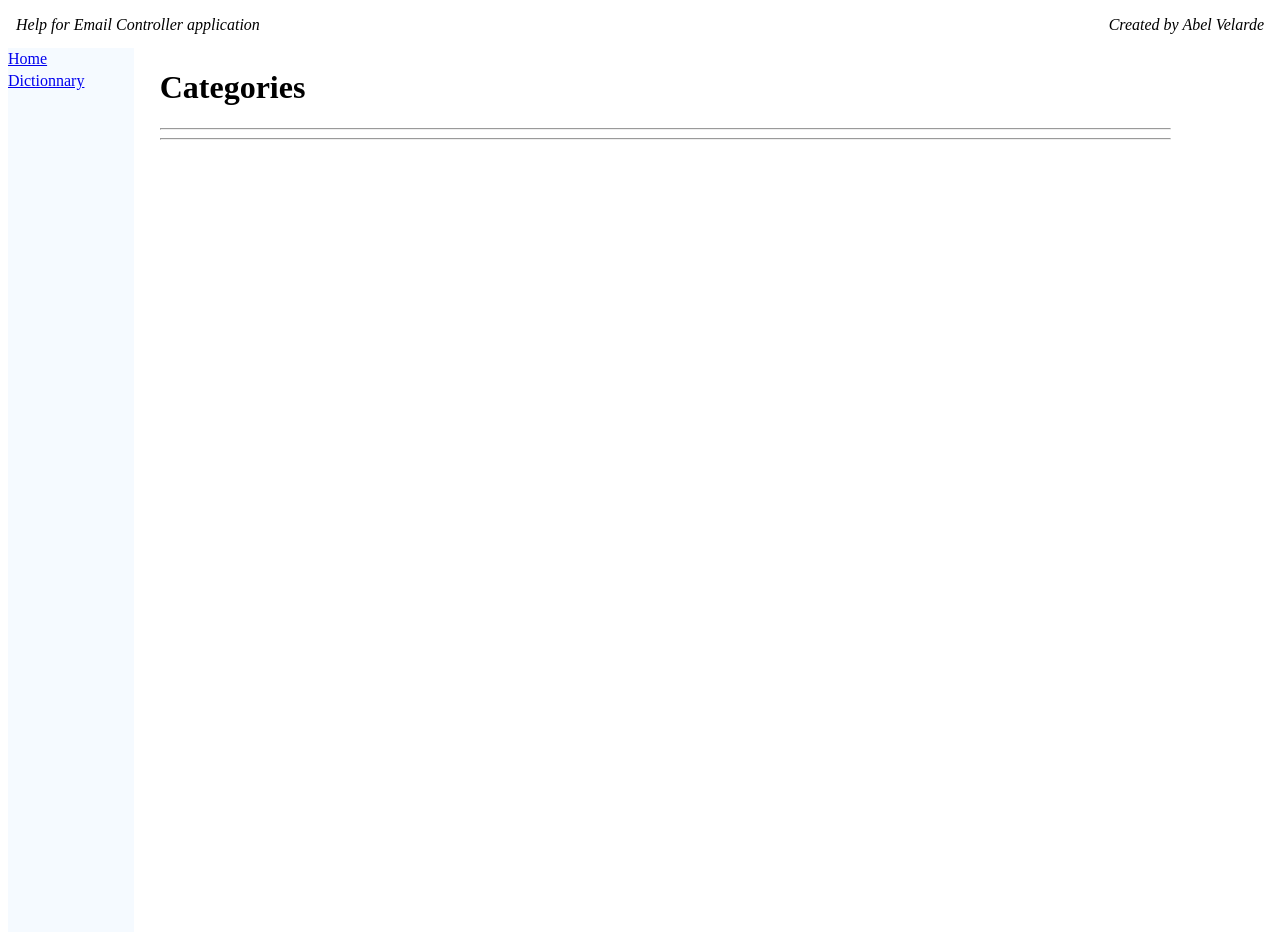
<file: ProyectoEmail/ayuda/output/categories.html>
<HEAD>
<meta http-equiv="content-type" content="text/html" charset="UTF-8">
<link rel="stylesheet" type="text/css" href="resources/stylesheet.css">
<link rel="stylesheet" type="text/css" href="resources/jquery/jquery-ui.css">
<script type="text/javascript" src="resources/jquery/external/jquery/jquery.js"></script>
<script type="text/javascript" src="resources/jquery/jquery-ui.js"></script>
<script type="text/javascript" src="resources/jquery/jquery.tablesorter.js"></script>
<script type="text/javascript" src="resources/articles.js"></script>
<script type="text/javascript" src="resources/searchOnTitles.js"></script>
</HEAD>
<HTML>
<HEADER>
<iframe class="header" src="header.html" frameBorder="0" scrolling="no"></iframe> 
</HEADER>
<BODY>
<div class="left">
 <a href="index.html">Home</a> 
<br/>
 <a href="dictionnary.html">Dictionnary</a> 
</div>
<div class="middle">
<H1>Categories</H1>

<hr/>
<div class="bigLineHeight">
</div>

<hr/>
</div>
<div class="bottom">
</div>
</BODY>
</HTML>
</file>
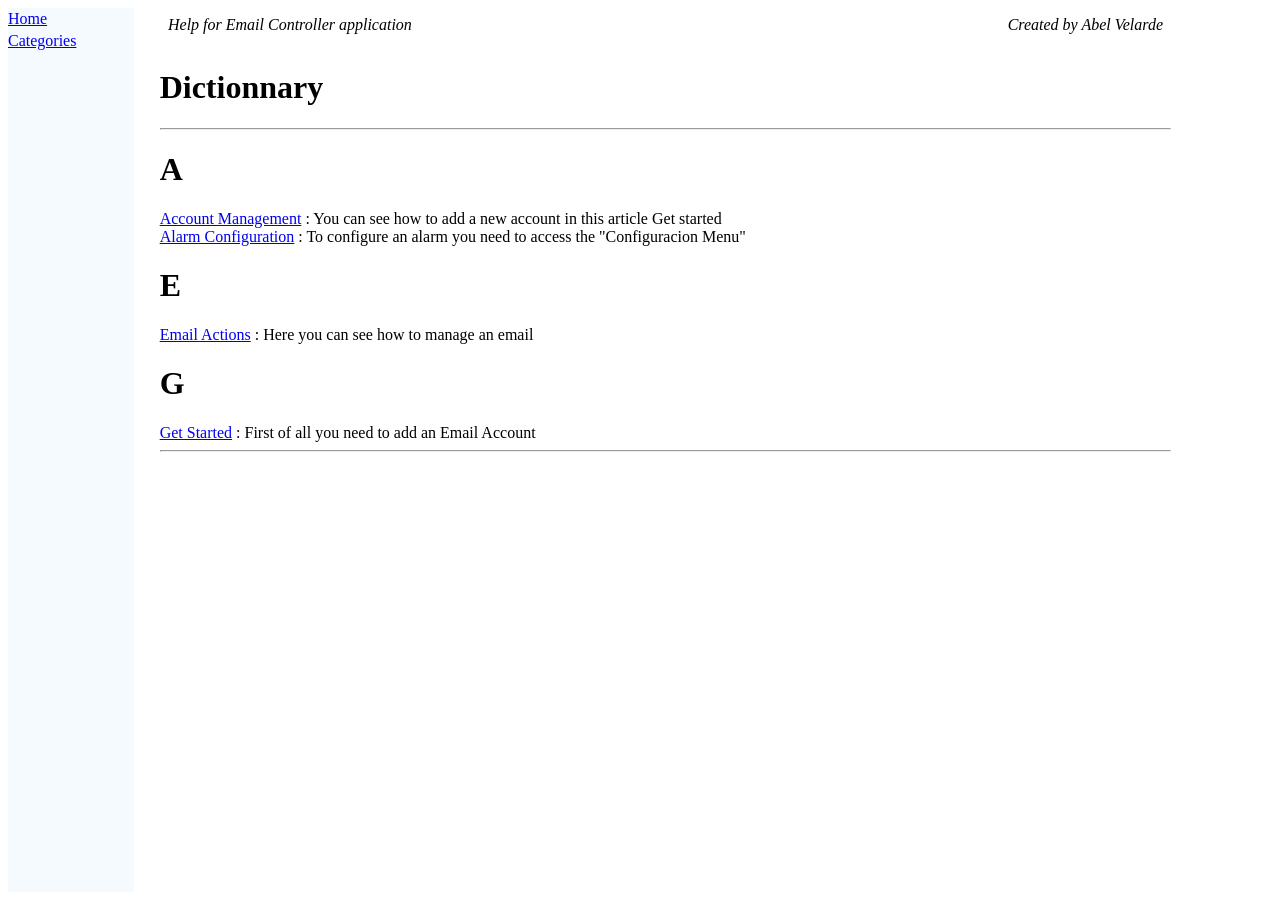
<file: ProyectoEmail/ayuda/output/dictionnary.html>
<HEAD>
<meta http-equiv="content-type" content="text/html" charset="UTF-8">
<link rel="stylesheet" type="text/css" href="resources/stylesheet.css">
<link rel="stylesheet" type="text/css" href="resources/jquery/jquery-ui.css">
<script type="text/javascript" src="resources/jquery/external/jquery/jquery.js"></script>
<script type="text/javascript" src="resources/jquery/jquery-ui.js"></script>
<script type="text/javascript" src="resources/jquery/jquery.tablesorter.js"></script>
<script type="text/javascript" src="resources/articles.js"></script>
<script type="text/javascript" src="resources/searchOnTitles.js"></script>
</HEAD>
<div class="left">
 <a href="index.html">Home</a> 
<br/>
 <a href="categories.html">Categories</a> 
</div>
<div class="middle">
<HTML>
<HEADER>
<iframe class="header" src="header.html" frameBorder="0" scrolling="no"></iframe> 
</HEADER>
<BODY>
<H1>Dictionnary</H1>

<hr/>
<H1>A</H1>
 <a href="articles/article_account_management.html">Account Management</a> : You can see how to add a new account in this article Get started<br/>
 <a href="articles/article_alarm_configuration.html">Alarm Configuration</a> : To configure an alarm you need to access the "Configuracion Menu"<br/>
<H1>E</H1>
 <a href="articles/article_email_actions.html">Email Actions</a> : Here you can see how to manage an email<br/>
<H1>G</H1>
 <a href="articles/article_get_started.html">Get Started</a> : First of all you need to add an Email Account<br/>

<hr/>
</div>
<div class="bottom">
</div>
</BODY>
</HTML>
</file>
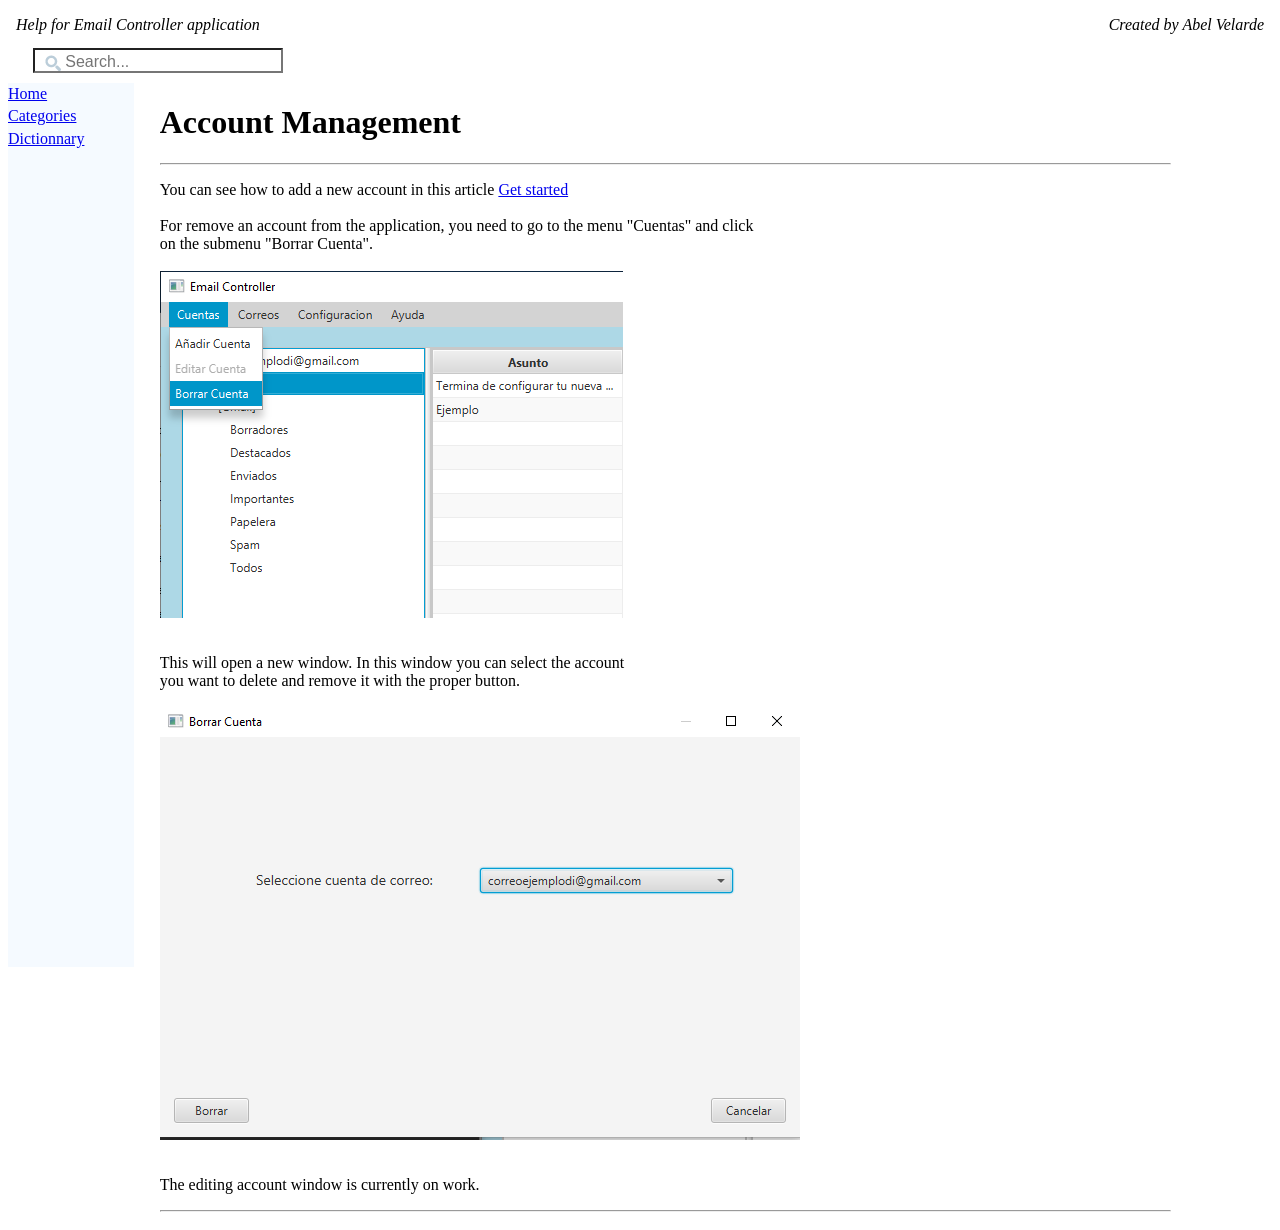
<file: ProyectoEmail/ayuda/output/articles/article_account_management.html>
<HEAD>
<meta http-equiv="content-type" content="text/html" charset="UTF-8">
<meta http-equiv="X-UA-Compatible" content="IE=edge">
<link rel="stylesheet" type="text/css" href="../resources/stylesheet.css">
<link rel="stylesheet" type="text/css" href="../resources/jquery/jquery-ui.css">
<script type="text/javascript" src="../resources/jquery/external/jquery/jquery.js"></script>
<script type="text/javascript" src="../resources/jquery/jquery-ui.js"></script>
<script type="text/javascript" src="../resources/jquery/jquery.tablesorter.js"></script>
<script type="text/javascript" src="../resources/articles.js"></script>
<script type="text/javascript" src="../resources/searchOnTitles.js"></script>
</HEAD>
<HTML>
<HEADER>
<iframe class="header" src="../header.html" frameBorder="0" scrolling="no"></iframe> 
</HEADER>
<BODY>
<div class="top">
<div class="ui-widget">

<input id="tags" placeholder="Search..." class="searchField" />
</div>
</div>
<div class="left">
 <a href="../index.html">Home</a> 
<br/>
 <a href="../categories.html">Categories</a> 
<br/>
 <a href="../dictionnary.html">Dictionnary</a> 
<br/>
</div>
<div id="middle" class="middle">
<H1>Account Management</H1>

<hr/>
<P>
<div  class="justifiedAuto" >
You can see how to add a new account in this article  <a href="article_get_started.html">Get started</a><br/>
<br/>
 For remove an account from the application, you need to go to the menu "Cuentas" and click<br/>
 on the submenu "Borrar Cuenta".<br/>
<br/>
 <img src="../images/deleteAccount.png" id="_image_0" onclick="openImage(_image_0)" class="left" />
<br/>
<br/>
<br/>
 This will open a new window. In this window you can select the account<br/>
 you want to delete and remove it with the proper button.<br/>
<br/>
 <img src="../images/deleteWindow.png" id="_image_1" onclick="openImage(_image_1)" class="left" />
<br/>
<br/>
<br/>
 The editing account window is currently on work.</div>
</P>

<hr/>
</div>
<div class="bottom">
</div>
</BODY>
</HTML>
</file>
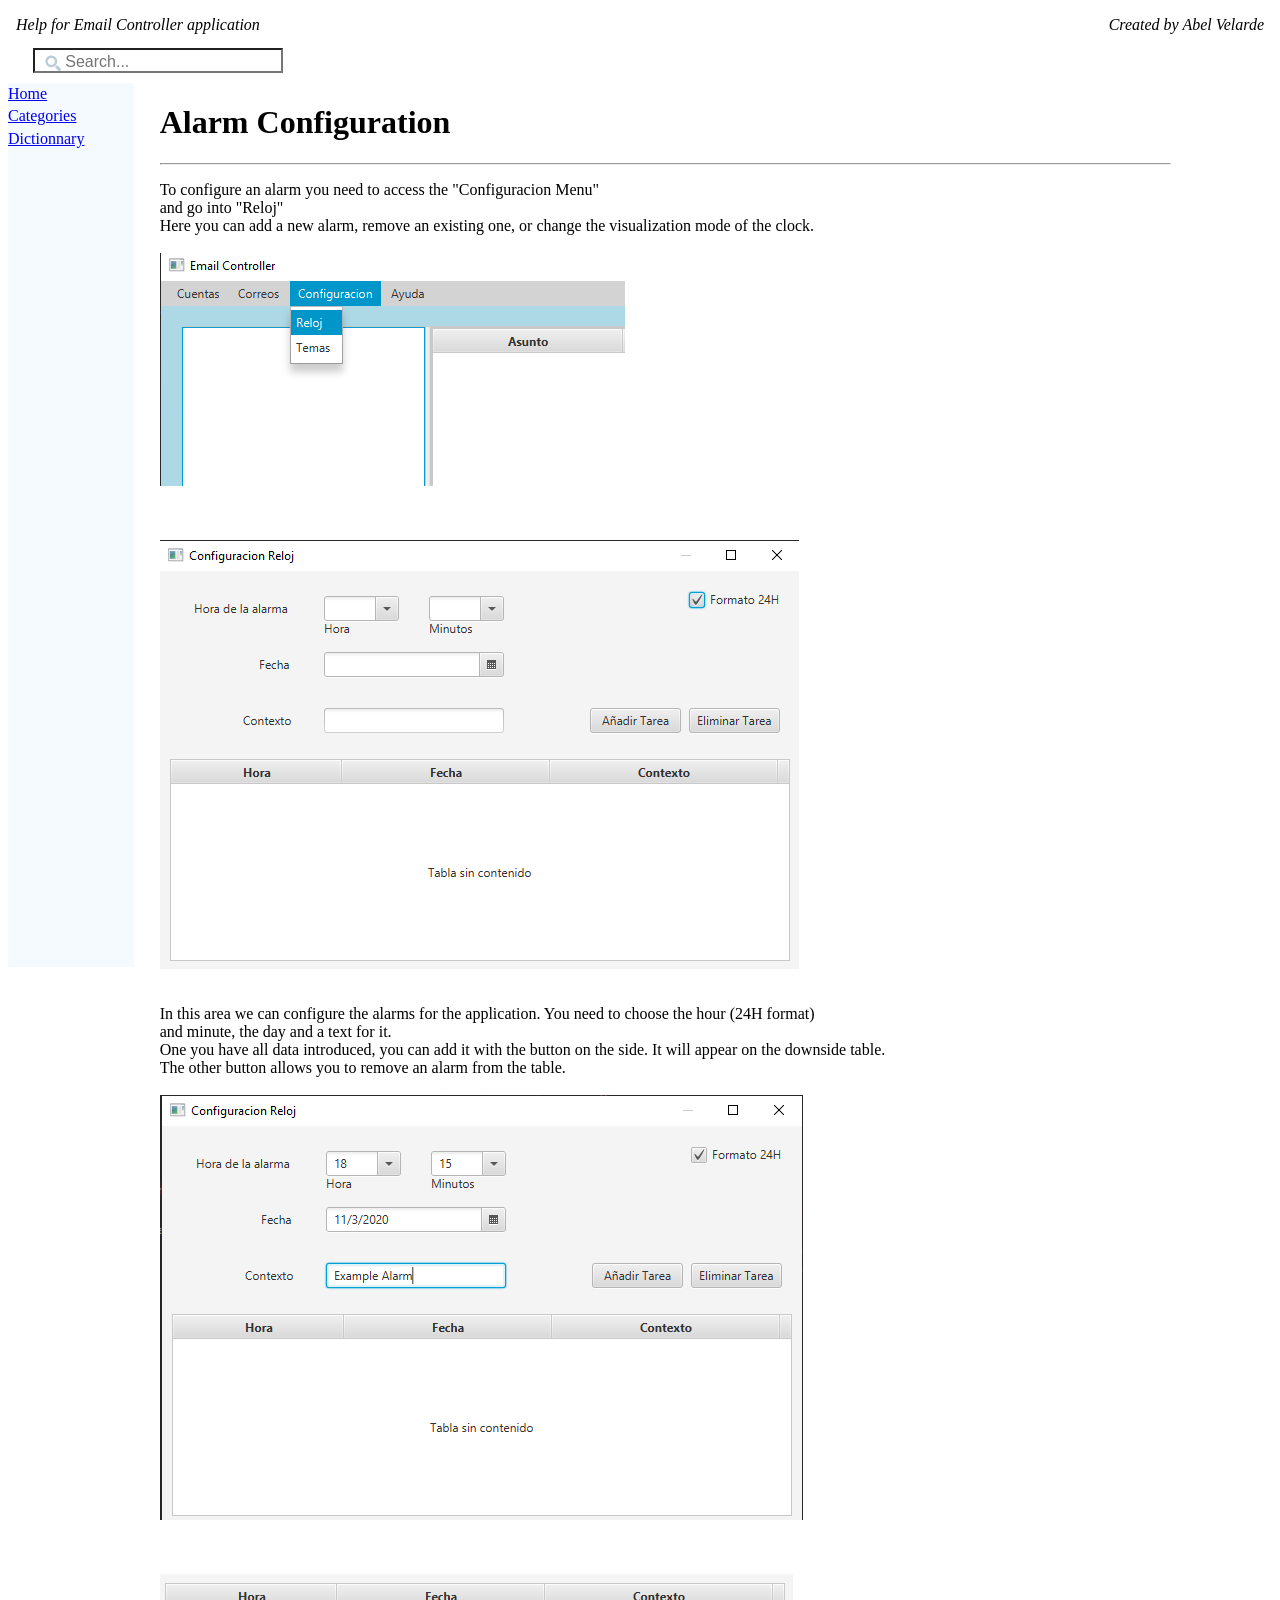
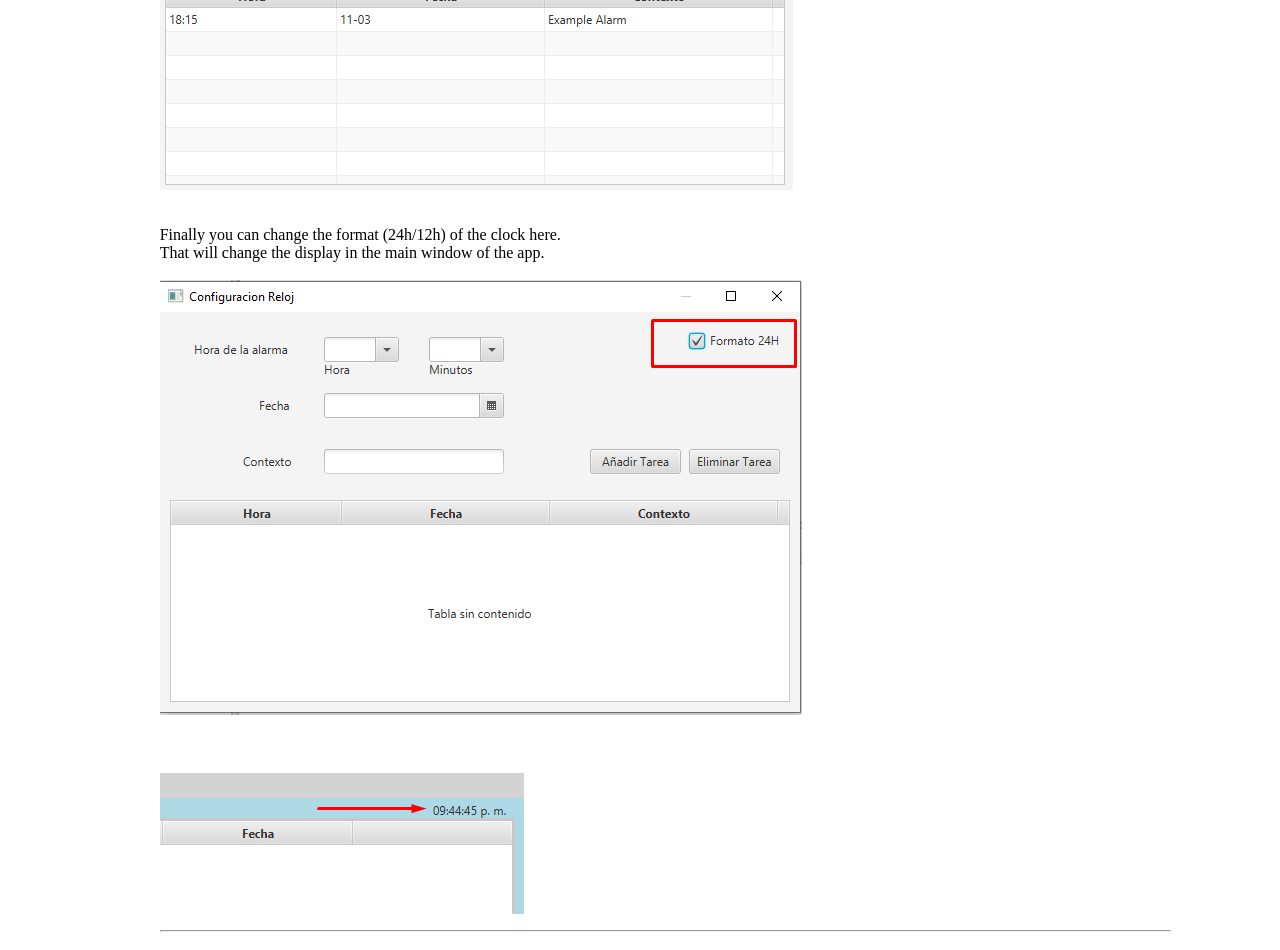
<file: ProyectoEmail/ayuda/output/articles/article_alarm_configuration.html>
<HEAD>
<meta http-equiv="content-type" content="text/html" charset="UTF-8">
<meta http-equiv="X-UA-Compatible" content="IE=edge">
<link rel="stylesheet" type="text/css" href="../resources/stylesheet.css">
<link rel="stylesheet" type="text/css" href="../resources/jquery/jquery-ui.css">
<script type="text/javascript" src="../resources/jquery/external/jquery/jquery.js"></script>
<script type="text/javascript" src="../resources/jquery/jquery-ui.js"></script>
<script type="text/javascript" src="../resources/jquery/jquery.tablesorter.js"></script>
<script type="text/javascript" src="../resources/articles.js"></script>
<script type="text/javascript" src="../resources/searchOnTitles.js"></script>
</HEAD>
<HTML>
<HEADER>
<iframe class="header" src="../header.html" frameBorder="0" scrolling="no"></iframe> 
</HEADER>
<BODY>
<div class="top">
<div class="ui-widget">

<input id="tags" placeholder="Search..." class="searchField" />
</div>
</div>
<div class="left">
 <a href="../index.html">Home</a> 
<br/>
 <a href="../categories.html">Categories</a> 
<br/>
 <a href="../dictionnary.html">Dictionnary</a> 
<br/>
</div>
<div id="middle" class="middle">
<H1>Alarm Configuration</H1>

<hr/>
<P>
<div  class="justifiedAuto" >
To configure an alarm you need to access the "Configuracion Menu"<br/>
and go into "Reloj"<br/>
 Here you can add a new alarm, remove an existing one, or change the visualization mode of the clock.<br/>
<br/>
 <img src="../images/alarm_config.png" id="_image_0" onclick="openImage(_image_0)" class="left" />
<br/>
<br/>
<br/>
<br/>
 <img src="../images/clock_config.png" id="_image_1" onclick="openImage(_image_1)" class="left" />
<br/>
<br/>
<br/>
 In this area we can configure the alarms for the application. You need to choose the hour (24H format)<br/>
and minute, the day and a text for it.<br/>
One you have all data introduced, you can add it with the button on the side. It will appear on the downside table.<br/>
 The other button allows you to remove an alarm from the table.<br/>
<br/>
 <img src="../images/example_alarm.png" id="_image_2" onclick="openImage(_image_2)" class="left" />
<br/>
<br/>
<br/>
<br/>
 <img src="../images/table_example.png" id="_image_3" onclick="openImage(_image_3)" class="left" />
<br/>
<br/>
<br/>
 Finally you can change the format (24h/12h) of the clock here.<br/>
 That will change the display in the main window of the app.<br/>
<br/>
 <img src="../images/format_change.png" id="_image_4" onclick="openImage(_image_4)" class="left" />
<br/>
<br/>
<br/>
<br/>
 <img src="../images/clock.png" id="_image_5" onclick="openImage(_image_5)" class="left" />
</div>
</P>

<hr/>
</div>
<div class="bottom">
</div>
</BODY>
</HTML>
</file>
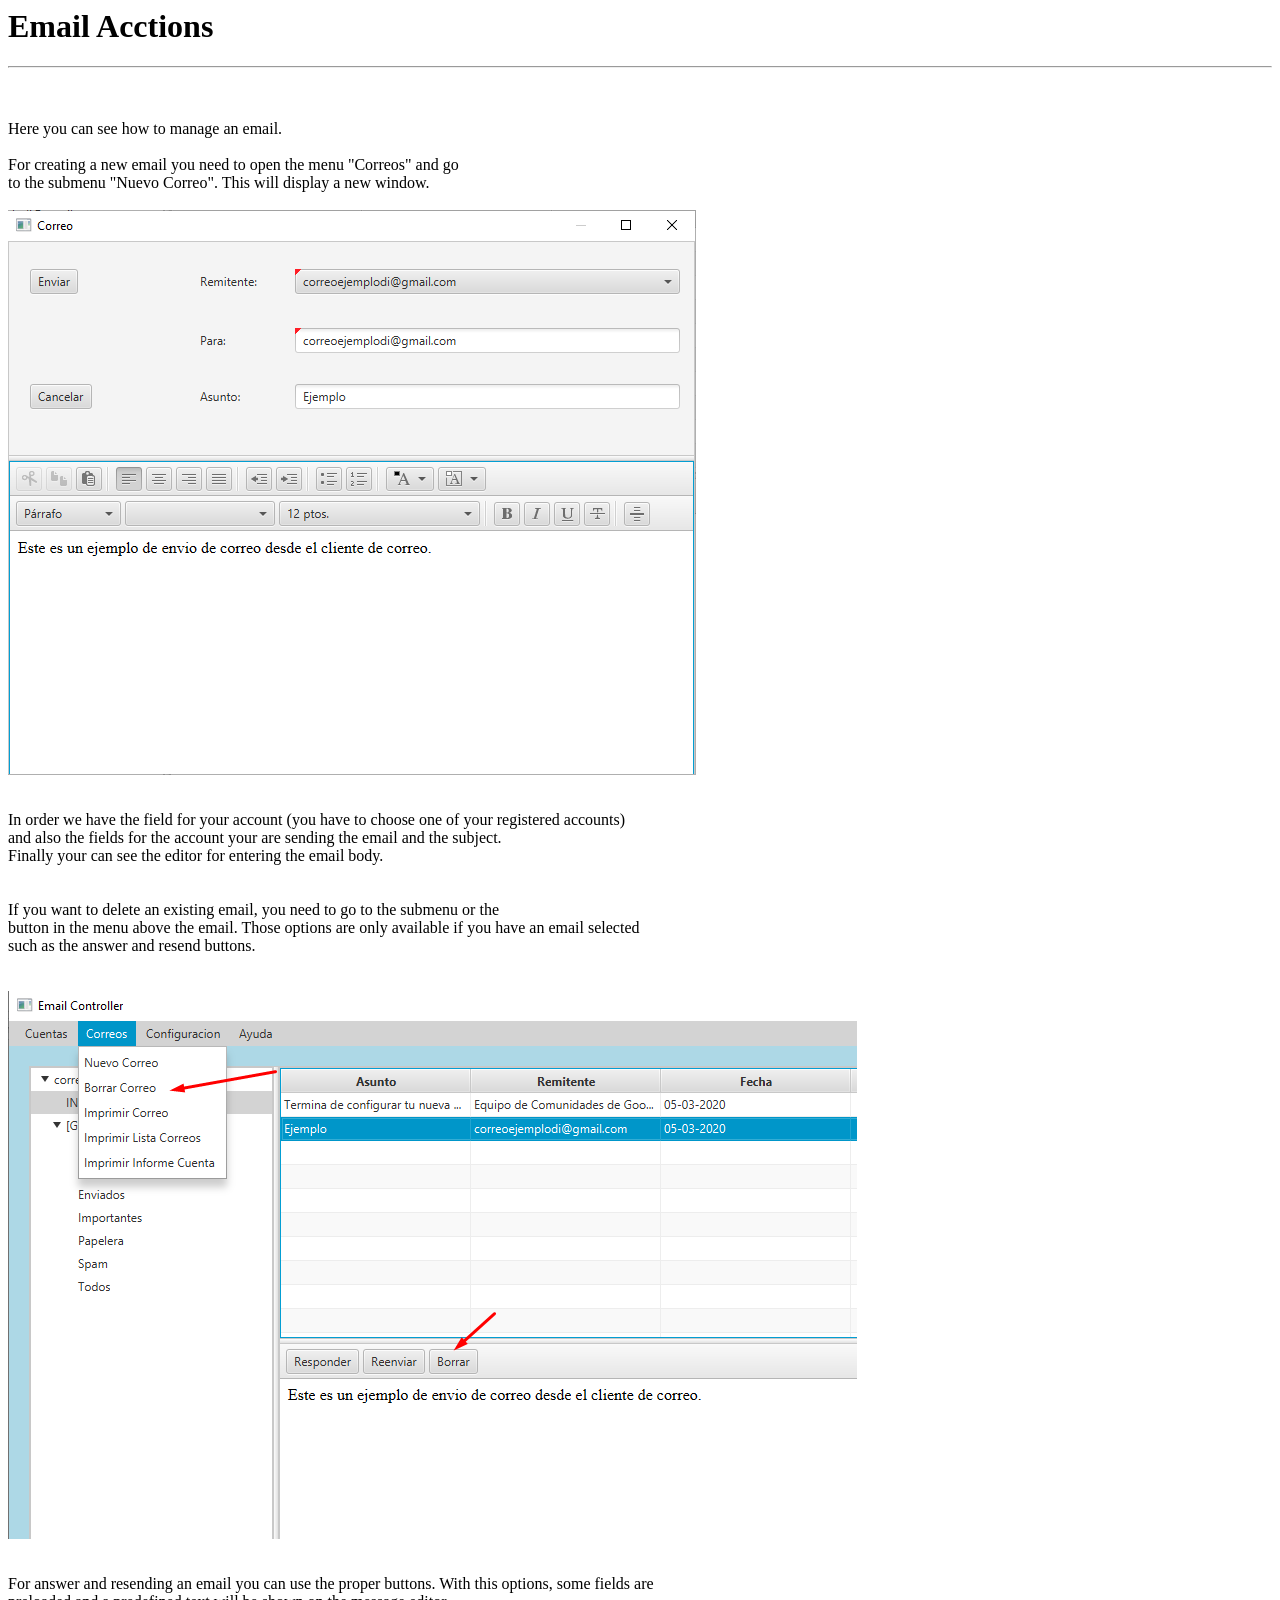
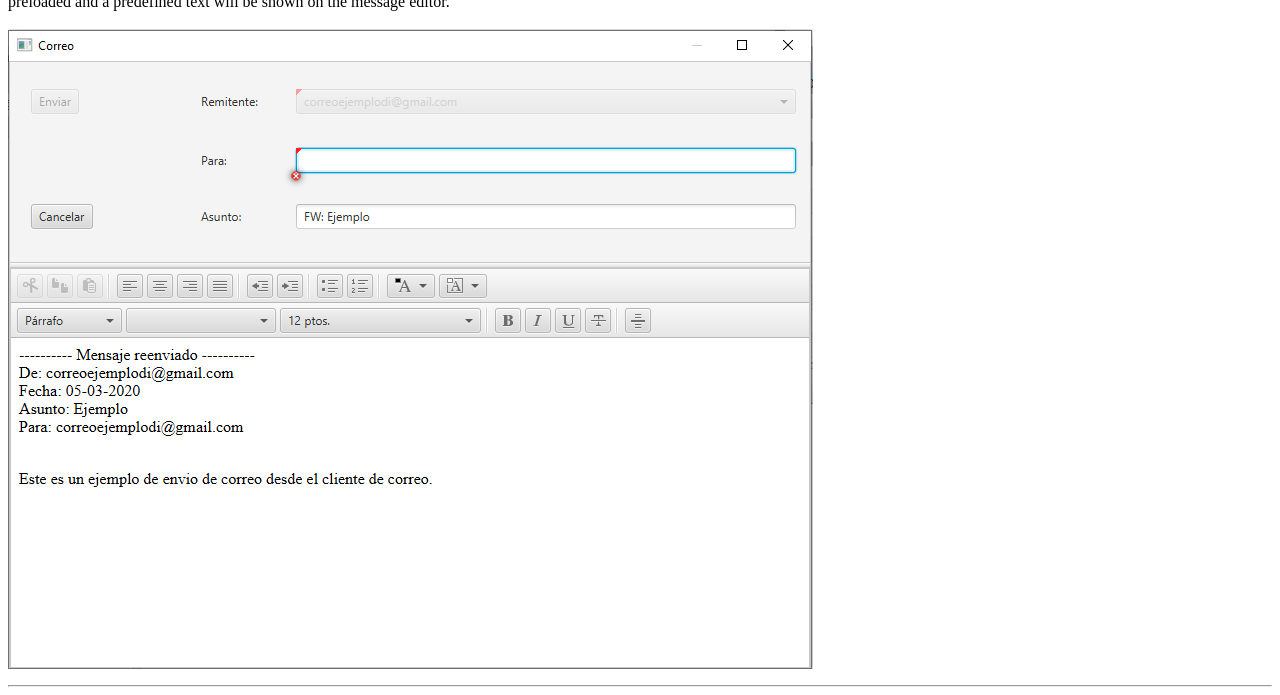
<file: ProyectoEmail/ayuda/output/articles/article_email_acctions.html>
<HEAD>
<link rel="stylesheet" type="text/css" href="../resources/stylesheet.css">
</HEAD>
<HTML>
<BODY>
<H1>Email Acctions</H1>

<hr/>
<P>
<div  class="justifiedAuto" >
<br/>
<br/>
 Here you can see how to manage an email.<br/>
<br/>
 For creating a new email you need to open the menu "Correos" and go<br/>
 to the submenu "Nuevo Correo". This will display a new window.<br/>
<br/>
 <img src="../images/sendingEmail.png"  class="left" />
<br/>
<br/>
<br/>
<div class="justifiedInherit">
<div  class="justifiedInherit" >
 In order we have the field for your account (you have to choose one of your registered accounts)<br/>
and also the fields for the account your are sending the email and the subject.<br/>
Finally your can see the editor for entering the email body.<br/>
</div>
<br/>
<br/>
<div class="justifiedInherit">
<div  class="justifiedInherit" >
 If you want to delete an existing email, you need to go to the submenu or the<br/>
button in the menu above the email. Those options are only available if you have an email selected<br/>
 such as the answer and resend buttons.<br/>
<br/>
</div>
<br/>
 <img src="../images/deleteEmail.png"  class="left" />
<br/>
<br/>
<br/>
 For answer and resending an email you can use the proper buttons. With this options, some fields are<br/>
 preloaded and a predefined text will be shown on the message editor.<br/>
<br/>
 <img src="../images/resendingEmail.png"  class="left" />
</div>
</P>

<hr/>
</BODY>
</HTML>
</file>
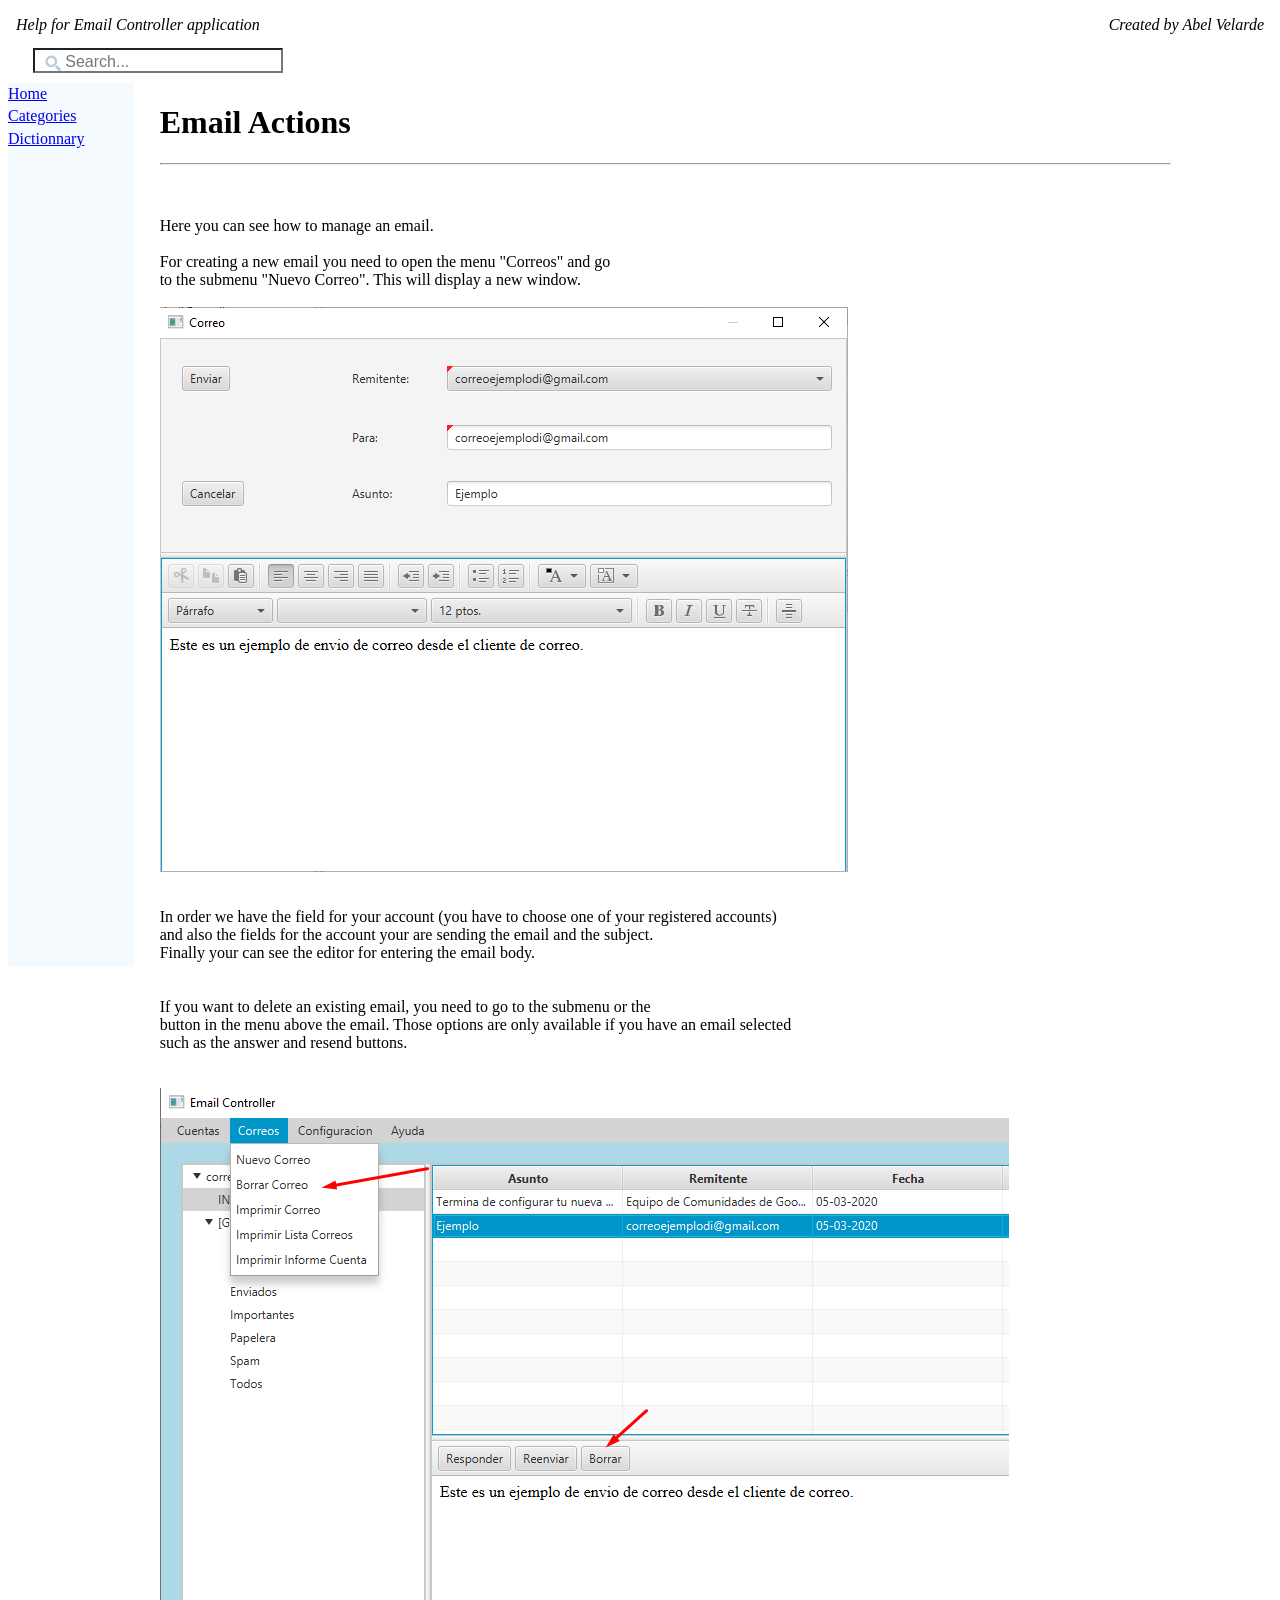
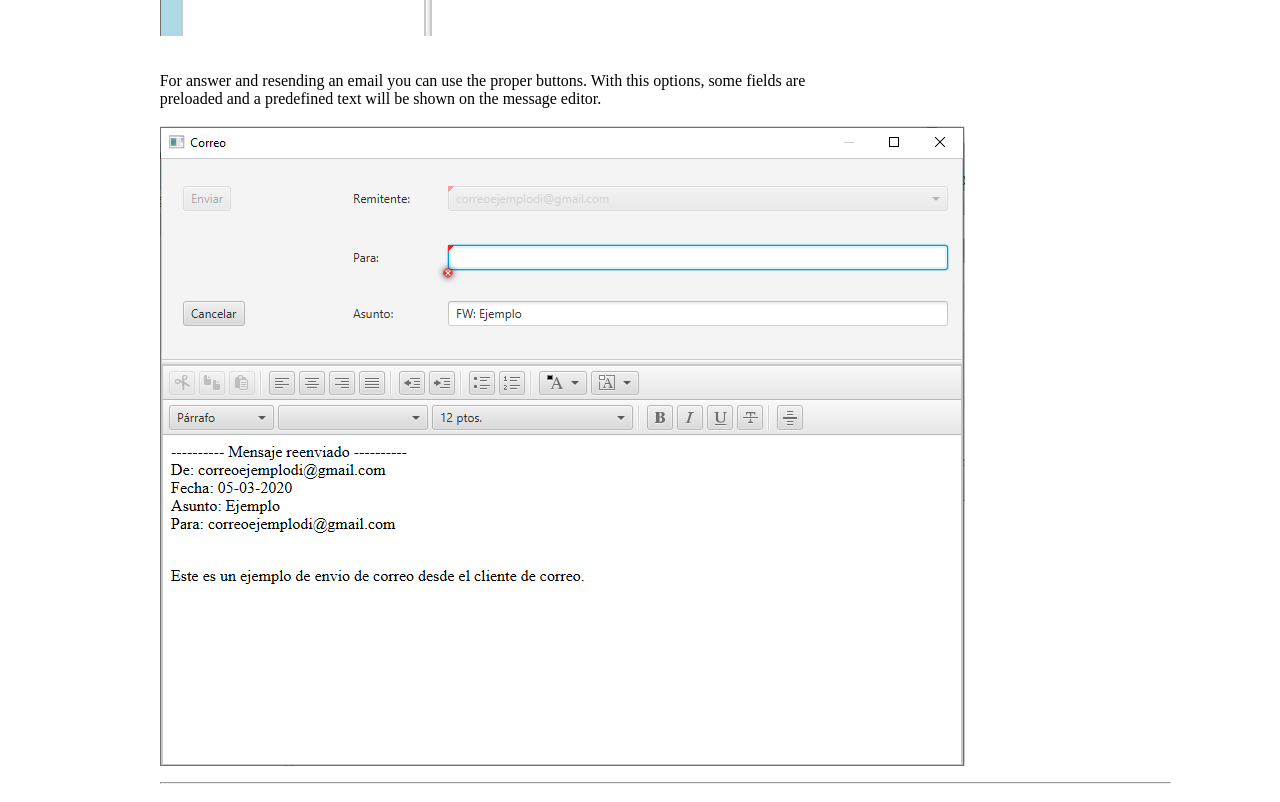
<file: ProyectoEmail/ayuda/output/articles/article_email_actions.html>
<HEAD>
<meta http-equiv="content-type" content="text/html" charset="UTF-8">
<meta http-equiv="X-UA-Compatible" content="IE=edge">
<link rel="stylesheet" type="text/css" href="../resources/stylesheet.css">
<link rel="stylesheet" type="text/css" href="../resources/jquery/jquery-ui.css">
<script type="text/javascript" src="../resources/jquery/external/jquery/jquery.js"></script>
<script type="text/javascript" src="../resources/jquery/jquery-ui.js"></script>
<script type="text/javascript" src="../resources/jquery/jquery.tablesorter.js"></script>
<script type="text/javascript" src="../resources/articles.js"></script>
<script type="text/javascript" src="../resources/searchOnTitles.js"></script>
</HEAD>
<HTML>
<HEADER>
<iframe class="header" src="../header.html" frameBorder="0" scrolling="no"></iframe> 
</HEADER>
<BODY>
<div class="top">
<div class="ui-widget">

<input id="tags" placeholder="Search..." class="searchField" />
</div>
</div>
<div class="left">
 <a href="../index.html">Home</a> 
<br/>
 <a href="../categories.html">Categories</a> 
<br/>
 <a href="../dictionnary.html">Dictionnary</a> 
<br/>
</div>
<div id="middle" class="middle">
<H1>Email Actions</H1>

<hr/>
<P>
<div  class="justifiedAuto" >
<br/>
<br/>
 Here you can see how to manage an email.<br/>
<br/>
 For creating a new email you need to open the menu "Correos" and go<br/>
 to the submenu "Nuevo Correo". This will display a new window.<br/>
<br/>
 <img src="../images/sendingEmail.png" id="_image_0" onclick="openImage(_image_0)" class="left" />
<br/>
<br/>
<br/>
<div class="justifiedInherit">
<div  class="justifiedInherit" >
 In order we have the field for your account (you have to choose one of your registered accounts)<br/>
and also the fields for the account your are sending the email and the subject.<br/>
Finally your can see the editor for entering the email body.<br/>
</div>
<br/>
<br/>
<div class="justifiedInherit">
<div  class="justifiedInherit" >
 If you want to delete an existing email, you need to go to the submenu or the<br/>
button in the menu above the email. Those options are only available if you have an email selected<br/>
 such as the answer and resend buttons.<br/>
<br/>
</div>
<br/>
 <img src="../images/deleteEmail.png" id="_image_1" onclick="openImage(_image_1)" class="left" />
<br/>
<br/>
<br/>
 For answer and resending an email you can use the proper buttons. With this options, some fields are<br/>
 preloaded and a predefined text will be shown on the message editor.<br/>
<br/>
 <img src="../images/resendingEmail.png" id="_image_2" onclick="openImage(_image_2)" class="left" />
</div>
</P>

<hr/>
</div>
<div class="bottom">
</div>
</BODY>
</HTML>
</file>
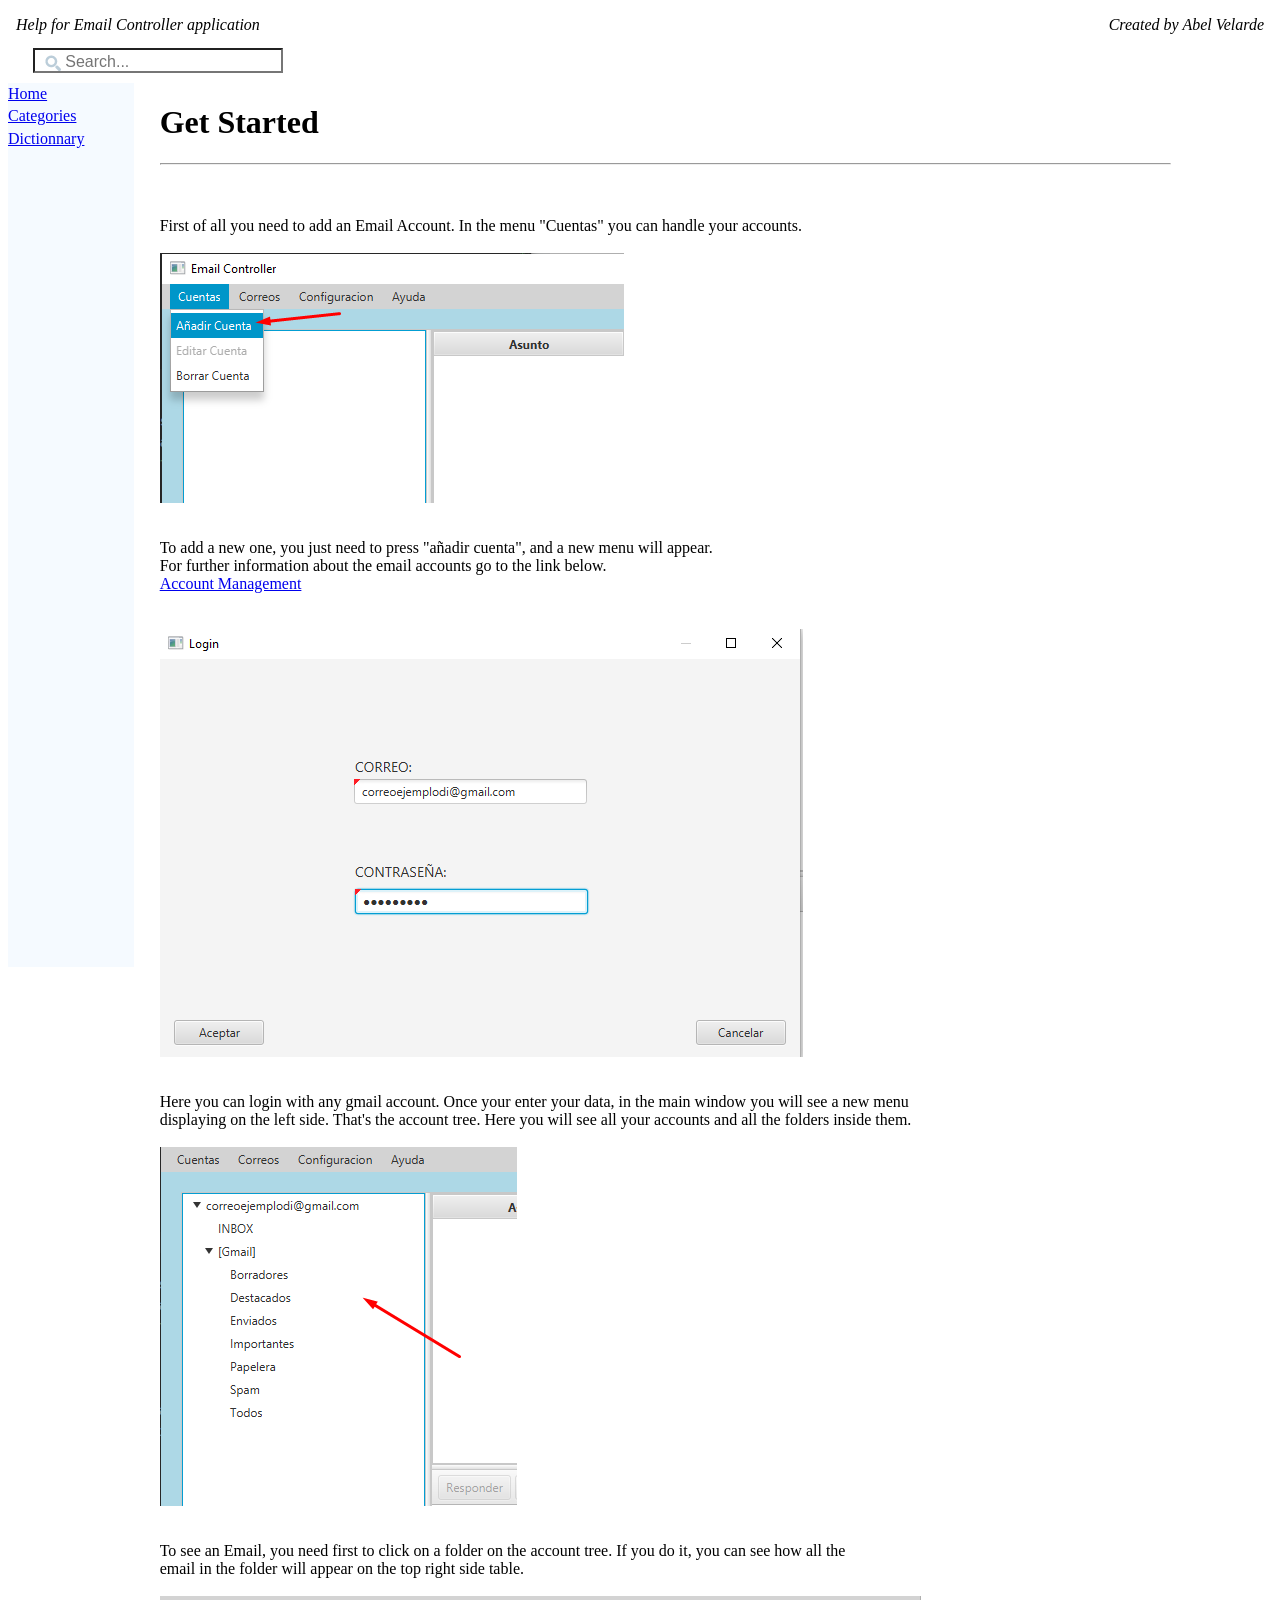
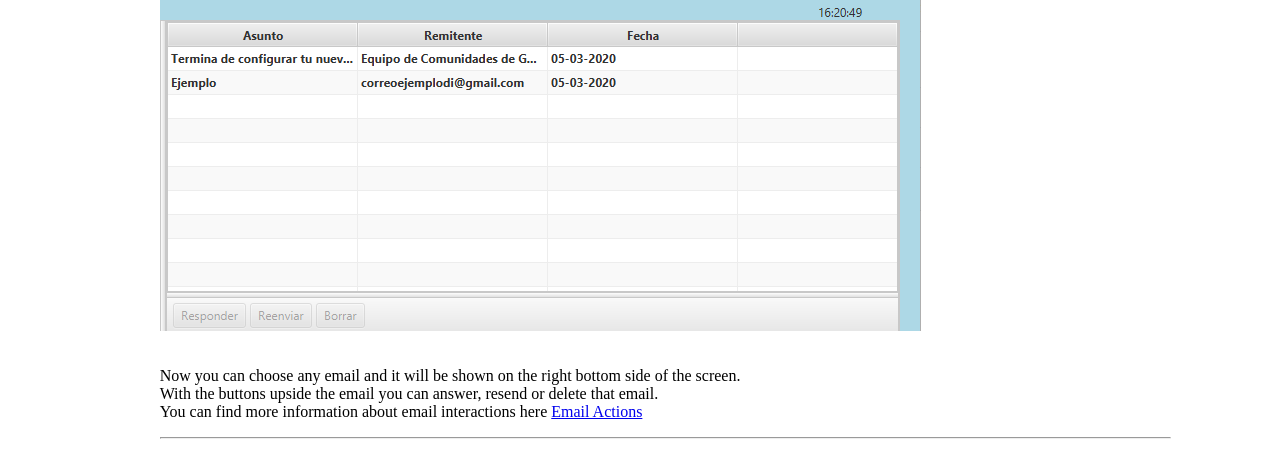
<file: ProyectoEmail/ayuda/output/articles/article_get_started.html>
<HEAD>
<meta http-equiv="content-type" content="text/html" charset="UTF-8">
<meta http-equiv="X-UA-Compatible" content="IE=edge">
<link rel="stylesheet" type="text/css" href="../resources/stylesheet.css">
<link rel="stylesheet" type="text/css" href="../resources/jquery/jquery-ui.css">
<script type="text/javascript" src="../resources/jquery/external/jquery/jquery.js"></script>
<script type="text/javascript" src="../resources/jquery/jquery-ui.js"></script>
<script type="text/javascript" src="../resources/jquery/jquery.tablesorter.js"></script>
<script type="text/javascript" src="../resources/articles.js"></script>
<script type="text/javascript" src="../resources/searchOnTitles.js"></script>
</HEAD>
<HTML>
<HEADER>
<iframe class="header" src="../header.html" frameBorder="0" scrolling="no"></iframe> 
</HEADER>
<BODY>
<div class="top">
<div class="ui-widget">

<input id="tags" placeholder="Search..." class="searchField" />
</div>
</div>
<div class="left">
 <a href="../index.html">Home</a> 
<br/>
 <a href="../categories.html">Categories</a> 
<br/>
 <a href="../dictionnary.html">Dictionnary</a> 
<br/>
</div>
<div id="middle" class="middle">
<H1>Get Started</H1>

<hr/>
<P>
<div  class="justifiedAuto" >
<br/>
<br/>
 First of all you need to add an Email Account. In the menu "Cuentas" you can handle your accounts.<br/>
<br/>
 <img src="../images/addAccount.png" id="_image_0" onclick="openImage(_image_0)" class="left" />
<br/>
<br/>
<br/>
 To add a new one, you just need to press "añadir cuenta", and a new menu will appear.<br/>
For further information about the email accounts go to the link below.<br/>
 <a href="article_account_management.html">Account Management</a><br/>
<br/>
<br/>
 <img src="../images/loginWindow.png" id="_image_1" onclick="openImage(_image_1)" class="left" />
<br/>
<br/>
<br/>
 Here you can login with any gmail account. Once your enter your data, in the main window you will see a new menu<br/>
 displaying on the left side. That's the account tree. Here you will see all your accounts and all the folders inside them.<br/>
<br/>
 <img src="../images/treeView.png" id="_image_2" onclick="openImage(_image_2)" class="left" />
<br/>
<br/>
<br/>
 To see an Email, you need first to click on a folder on the account tree. If you do it, you can see how all the<br/>
 email in the folder will appear on the top right side table.<br/>
<br/>
 <img src="../images/emailTable.png" id="_image_3" onclick="openImage(_image_3)" class="left" />
<br/>
<br/>
<br/>
 Now you can choose any email and it will be shown on the right bottom side of the screen.<br/>
With the buttons upside the email you can answer, resend or delete that email.<br/>
 You can find more information about email interactions here   <a href="article_email_actions.html">Email Actions</a></div>
</P>

<hr/>
</div>
<div class="bottom">
</div>
</BODY>
</HTML>
</file>
<file: ProyectoEmail/ayuda/output/resources/stylesheet.css>
iframe.box {
   margin: 2%;
}

iframe.header {
   width: 100%;
   height: 40px;
}

iframe.box {
   margin: 2%;
}

sup.defaultsup {
   vertical-align: super;
   font-size: smaller;
}

div.mapleft {
   float: left;
   display: block;
   text-align: left;
}

div.mapright {
   float: right;
   display: block;
   text-align: right;
}

div.justifiedInherit {
   text-align: inherit;
   text-justify: inherit;
}

div.justifiedNone {
   text-align: initial;
   text-justify: none;
}

div.justifiedWord {
   text-align: justify;
   text-justify: inter-word;
}

div.justifiedCharacter {
   text-align: justify;
   text-justify: inter-character;
}

div.justifiedAuto {
   text-align: justify;
   text-justify: auto;
}

div.left {
   float: left;
   width: 10%;
   margin: 0 0% 0 0%;
   background: #f5faff;
   height: 100%;
   display: block;
   line-height: 140%;
}

div.middle, div.middleForIDX {
   float: left;
   width: 80%;
   padding: 0 2%;
   margin: 0;
   min-width: 400px;
   margin-bottom: 10px;
}

div.middleWithImage, div.middleForIDXWithImage {
   float: left;
   width: 80%;
   padding: 0 2%;
   margin: 0;
   min-width: 400px;
   margin-bottom: 10px;
   background-image: url("Background.jpg");
   background-position: center;
   background-repeat: no-repeat;
   background-size: cover;
}

div.right {
   float: left;
   width: 0%;
   margin-left: 2%;
}

div.bottom {
   float: left;
   width: 100%;
   margin-left: 2%;
}

div.top {
   float: left;
   width: 100%;
   margin-left: 2%;
   margin-bottom: 10px;
}

dl > dt {
   font-weight: normal;
}

.highlight {
   background: lightpink;
}

figcaption {
   font-size: 13px;
   font-style: italic;
}​

img.lightbox {
   border-radius: 5px;
   cursor: pointer;
   transition: 0.3s;
}

/* The Modal (background) */
.modal {
   display: none;
   position: fixed;
   z-index: 1;
   padding-top: 100px;
   left: 0;
   top: 0;
   width: 100%;
   height: 100%;
   overflow: auto;
   background-color: rgb(0,0,0);
   background-color: rgba(0,0,0,0.9);
}

.modal-content {
   margin: auto;
   display: block;
   width: 80%;
   max-width: 700px;
}

.modal-close {
   position: absolute;
   top: 15px;
   right: 35px;
   color: #808080;
   font-size: 40px;
   font-weight: bold;
   transition: 0.3s;
}

.modal-caption {
   margin: auto;
   display: block;
   width: 80%;
   max-width: 700px;
   text-align: center;
   color: #ccc;
   padding: 10px 0;
   height: 150px;
}

.modal-content, .modal-close {
   animation-name: zoom;
   animation-duration: 0.6s;
}

.modal-close:hover, .modal-close:focus {
   color: #bbb;
   text-decoration: none;
   cursor: pointer;
}

@media only screen and (max-width: 700px){
   .modal-content {
      width: 100%;
   }
}

@keyframes zoom {
   from {transform:scale(0)}
   to {transform:scale(1)}
}

img.center {
   display: block;
   margin: 0 auto;
   text-align: center; /* only for IE */
}

img.left {
   text-align: left;
}

img.right {
   display: block;
   float: right;
   text-align: right;
}

img.middle {
   vertical-align: middle;
}

img.baseline{
   vertical-align: baseline;
}

img.border {
   border:1px solid #c8ccd1;
}

img.leftfloat {
   float: left;
}

img.infoboxImg {
   max-height:200px;
   max-width:200px;
   height:auto;
   width:auto;
}

dt {
   font-weight: bold;
}

div.moreInfo {
   font-style: italic;
   margin-bottom: 5px;
   padding-left: 10px;
}

span.apiLink {
   color: #36B;
   background-color: #f9f9f9;
   background-position: center right;
   padding-right: 3px;
}

a.apiLink {
   color: #36B;
   background-color: #f9f9f9;
   background-position: center right;
   padding-right: 3px;
}

a.glossaryTitleLink {
   color: black;
}

blockquote {
   display: block;
   margin-top: 1em;
   margin-bottom: 1em;
   margin-left: 25px;
   margin-right: 40px;
   border-left: 5px solid #ccc;
   padding: 0.5em 10px;
}

blockquote:before {
   color: #ccc;
   font-size: 4em;
   line-height: 0.1em;
   margin-right: 0.2em;
   vertical-align: -0.4em;
}

thead.notSortable {
   background-color: rgb(239, 239, 239);
}

table.left {
   margin-left: 0px;
   margin-right: auto;
}

table.leftFloat {
   float: left;
}

table.right {
   margin-right: 0px;
   margin-left: auto;
}

table.center {
   margin-right: auto;
   margin-left: auto;
}

table.rightFloat {
   float: right;
}

table.middle {
   vertical-align: middle;
}

table.imageWrappedRight {
   border: none;
   border-collapse: collapse;
   margin-right: 0px;
   margin-left: auto;
   width: auto;
}

table.imageWrappedLeft {
   border: none;
   border-collapse: collapse;
   margin-right: auto;
   margin-left: 0px;
}

table.imageWrappedCenter {
   border: none;
   border-collapse: collapse;
   margin: 0 auto;
}

figcaption.imageWrapped {
   text-align: center;
}

table.borderNone, th.borderNone, td.borderNone {
   border: none;
   border-collapse: collapse;
   padding: 10px 10px;
}

table.border, th.border, td.border {
   border: 1px solid black;
   border-collapse: collapse;
   padding: 10px 10px;
}

caption.tablecaption {
   font-weight: bold;
}

th.header {
   background: url("arrow-updown.png") right center no-repeat;
   background-color: rgb(239, 239, 239);
}

th.column {
   background-color: rgb(239, 239, 239);
}

th.headerSortUp {
   background: url("arrow-up.png") right center no-repeat;
   background-color: rgb(239, 239, 239);
}

th.headerSortDown {
   background: url("arrow-down.png") right center no-repeat;
   background-color: rgb(239, 239, 239);
}

pre {
   margin: 0px 0px 0px 0px;
   text-align: left;
   display: inline;
   width: 100%;
   max-width: 100%;
   overflow-x: auto;
   white-space: pre;
}

.toc {
   background: #f5faff;
   border-style: solid;
   border-width: 1px;
   border-color: #E1E1E1;
   padding: 7px 7px 7px 7px;
   display: table;
}

/*
 * included APIs styles
 */
.javaAPI {
   font-family: serif;
}

.javaAPIBold {
   font-family: serif;
   font-weight: bold;
}

th.columnAPI {
   font-weight: bold;
   background-color: rgb(239, 239, 239);
}

th.rowModifierAPI {
   font-weight: normal;
   font-family: Monospace;
   font-size: 14px;
   padding-left:5px;
   padding-right:20px;
}

th.headerAPI {
   font-weight: bold;
   font-family: Monospace;
   font-size: 14px;
   background-color: rgb(239, 239, 239);
   color: #4A6782;
   padding-left:5px;
   padding-right:20px;
   text-align: left;
}

th.headerPythonAPI {
   font-weight: bold;
   font-family: Monospace;
   font-size: 14px;
   background-color: rgb(239, 239, 239);
   color: #990000;
   padding-left:5px;
   padding-right:20px;
   text-align: left;
}

th.rowContentAPI {
   font-weight: bold;
   font-family: Monospace;
   font-size: 14px;
   color: #4A6782;
   padding-left:5px;
   padding-right:20px;
   text-align: left;
}

th.rowContentPythonAPI {
   font-weight: bold;
   font-family: Monospace;
   font-size: 14px;
   color: #990000;
   padding-left:5px;
   padding-right:20px;
   text-align: left;
}

div.rowContentTextAPI {
   font-weight: normal;
   font-family: serif;
   color: black;
   padding-left:5px;
   padding-right:20px;
   text-align: left;
}

div.rowContentAPI {
   font-weight: normal;
   font-family: serif ;
   color: black;
   padding-left:5px;
   padding-right:20px;
   text-align: left;
}

tr.rowPythonAPI {
   background-color: rgb(239, 239, 239);
}

tr.rowAPI:nth-child(odd) {
   background-color: white;
}

tr.rowAPI:nth-child(even) {
   background-color: rgb(239, 239, 239);
}
/*
 */

.note {
   font-size: smaller;
}

.noteLink {
   text-decoration: none;
   font-size: smaller;
   vertical-align: super;
}

.noteRefLink {
   text-decoration: none;
   font-size: smaller;
   vertical-align: super;
}

/* Tooltip container */
.tooltip {
   position: relative;
   display: inline-block;
   text-decoration: none;
   vertical-align: super;
}

sup {
   vertical-align:text-bottom;
}

.linktooltip{
   display: inline;
   position: relative;
}

.linktooltip:hover:after{
   background: #FEFFF0;
   bottom: -30px;
   font-size: smaller;
   border: 1px solid black;
   color: black;
   content: attr(meta);
   left: 20%;
   padding: 5px 3px;
   position: absolute;
   z-index: 98;
   min-width: 250px;
   width: auto;
}

.tooltipbox {
   border: grey 1px solid;
   border-radius: 6px;
   position:absolute;
   color: black;
   background-color: whitesmoke;
   font-size: smaller;
}

/* Tooltip notes */
.tooltip .tooltiptext {
   visibility: hidden;
   width: 400px;
   bottom: 100%;
   left: 50%;
   background-color: whitesmoke;
   color: black;
   text-align: left;
   padding: 5px 0;
   border: grey 1px solid;
   border-radius: 6px;
   margin-left: 0px;
   position: absolute;
   box-shadow: 2px 2px grey;
   z-index: 1;
   font-size: smaller;
   /* Fade in tooltip */
   opacity: 0;
   transition: opacity 0.8s;
}

.tooltip:hover .tooltiptext {
   visibility: visible;
   opacity: 1;
}

.tooltip:hover:after {
   opacity:1;
}

.tooltip .tooltiptext::after {
   content: "";
   position: absolute;
   top: 100%;
   left: 10%;
   margin-left: -5px;
   border-width: 5px;
   border-top: 8px #d1d4d6 solid;
   border-right: 5px transparent solid;
   border-left: 5px transparent solid;
}

.boxed {
   background: #f5faff;
   display: inline;
   box-sizing: content-box;
   border: 1px solid #c8ccd1;
   padding: 0px 15px 0px 0px;
}

.boxedUnlimited {
   background: #f5faff;
   border-style: solid;
   border-width: 1px;
   border-color: #E1E1E1;
}

.preUnlimited {
   background: #f5faff;
   border-style: solid;
   border-width: 1px;
   border-color: #E1E1E1;
}

.shadow {
   box-shadow: 0 0 5px #888;
}

.simpleBorder {
   border-style: solid;
   border-width: 1px;
   border-color: #E1E1E1;
}

.indent {
   box-sizing: border-box;
   margin-left: 50px;
   padding-left: 5px;
}

.messageBox {
   box-sizing: border-box;
   border: 1px solid;
   margin-left: 50px;
   padding-left: 60px;
   box-shadow: 0 0 5px #888;
   border-radius: 15px;
}

.infobox {
   border: 1px solid #a2a9b1;
   border-spacing: 3px;
   background-color: #f8f9fa;
   margin: 0.5em 0 0.5em 1em;
   padding: 0.2em;
   float: right;
   clear: right;
   font-size: 88%;
   line-height: 1.1em;
}

.infoboxcaption {
   font-weight: bold;
   padding: 10px 10px;
}

.infoboxtitle {
   border: none;
   font-weight: bold;
   white-space: nowrap;
   padding: 5px 5px;
}

.infoboxvalue {
   border: none;
   font-weight: normal;
   padding: 5px 5px;
}

.bigLineHeight {
   line-height: 140%;
}

/* Default Search field */
.searchField {
   width: 250px;
   background-image: url('../resources/search-icon.png');
   background-position: 10px 5px;
   padding: 3px 0px 0px 30px;
   background-repeat: no-repeat;
}

/* Search field for articles grouped in blobs */
.searchField2 {
   width: 250px;
   background-image: url('../../resources/search-icon.png');
   background-position: 10px 5px;
   padding: 3px 0px 0px 30px;
   background-repeat: no-repeat;
}

/* JQuery */
.ui-autocomplete {
   max-height: 50%;
   height: 50%;
   max-width:65%;
   overflow-y:scroll;
   overflow-x:scroll;
   white-space:nowrap;
   box-shadow: 0 3px 6px rgba(0,0,0,0.16), 0 3px 6px rgba(0,0,0,0.23);
}

* html .ui-autocomplete {
   float:left;
   clear:both;
   width:200px;
}

.ui-autocomplete-category {
   font-weight: bold;
   padding: .2em .4em;
   margin: .8em 0 .2em;
   line-height: 1.5;
}

.ui-autocomplete-highlight {
   font-weight: bold;
}

.ui-autocomplete span.hl_results {
   background-color: #ffff66;
}

.ui-autocomplete li {
   font-size: 13px;
   padding: 3px;
}

.watermark {
   color:#888;
}
</file>
